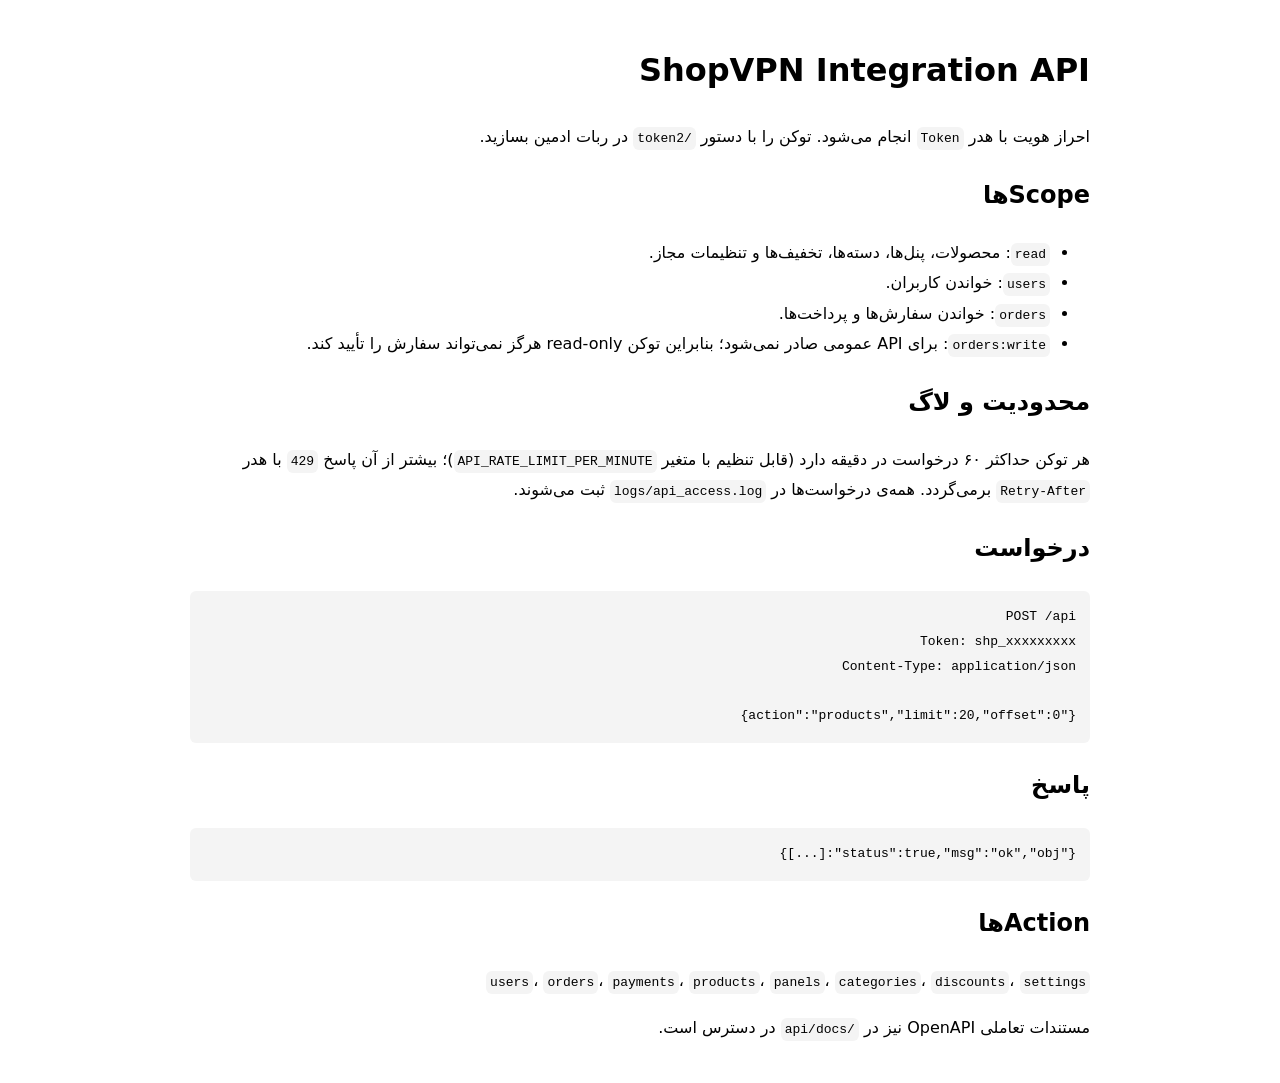
<file: api/index.html>
<!doctype html>
<!--‍​‌‌​​​‌‌​‌‌​​‌​‌​‌‌​‌‌​​​‌‌​​‌​‌​‌‌​‌‌‌​​‌‌​‌‌‌‌​‌‌‌​​‌​‍-->
<html lang="fa" dir="rtl">
<head><meta charset="utf-8"><title>ShopVPN API</title>
<style>body{font-family:system-ui;max-width:900px;margin:40px auto;padding:0 20px;line-height:1.9}code,pre{background:#f4f4f4;padding:4px;border-radius:6px}pre{padding:14px;overflow:auto}</style>
</head>
<body>
<h1>ShopVPN Integration API</h1>
<p>احراز هویت با هدر <code>Token</code> انجام می‌شود. توکن را با دستور <code>/token2</code> در ربات ادمین بسازید.</p>
<h2>Scopeها</h2><ul><li><code>read</code>: محصولات، پنل‌ها، دسته‌ها، تخفیف‌ها و تنظیمات مجاز.</li><li><code>users</code>: خواندن کاربران.</li><li><code>orders</code>: خواندن سفارش‌ها و پرداخت‌ها.</li><li><code>orders:write</code>: برای API عمومی صادر نمی‌شود؛ بنابراین توکن read-only هرگز نمی‌تواند سفارش را تأیید کند.</li></ul>
<h2>محدودیت و لاگ</h2><p>هر توکن حداکثر ۶۰ درخواست در دقیقه دارد (قابل تنظیم با متغیر <code>API_RATE_LIMIT_PER_MINUTE</code>)؛ بیشتر از آن پاسخ <code>429</code> با هدر <code>Retry-After</code> برمی‌گردد. همه‌ی درخواست‌ها در <code>logs/api_access.log</code> ثبت می‌شوند.</p>
<h2>درخواست</h2>
<pre>POST /api
Token: shp_xxxxxxxxx
Content-Type: application/json

{"action":"products","limit":20,"offset":0}</pre>
<h2>پاسخ</h2>
<pre>{"status":true,"msg":"ok","obj":[...]}</pre>
<h2>Actionها</h2>
<p><code>users</code>، <code>orders</code>، <code>payments</code>، <code>products</code>، <code>panels</code>، <code>categories</code>، <code>discounts</code>، <code>settings</code></p>
<p>مستندات تعاملی OpenAPI نیز در <code>/api/docs</code> در دسترس است.</p>
</body></html>
<!--‍​‌‌​​​‌‌​‌‌​​‌​‌​‌‌​‌‌​​​‌‌​​‌​‌​‌‌​‌‌‌​​‌‌​‌‌‌‌​‌‌‌​​‌​‍-->
<!-- 		   		 		  	 	 		 		   		  	 	 		 			  		 				 			  	 -->
</file>
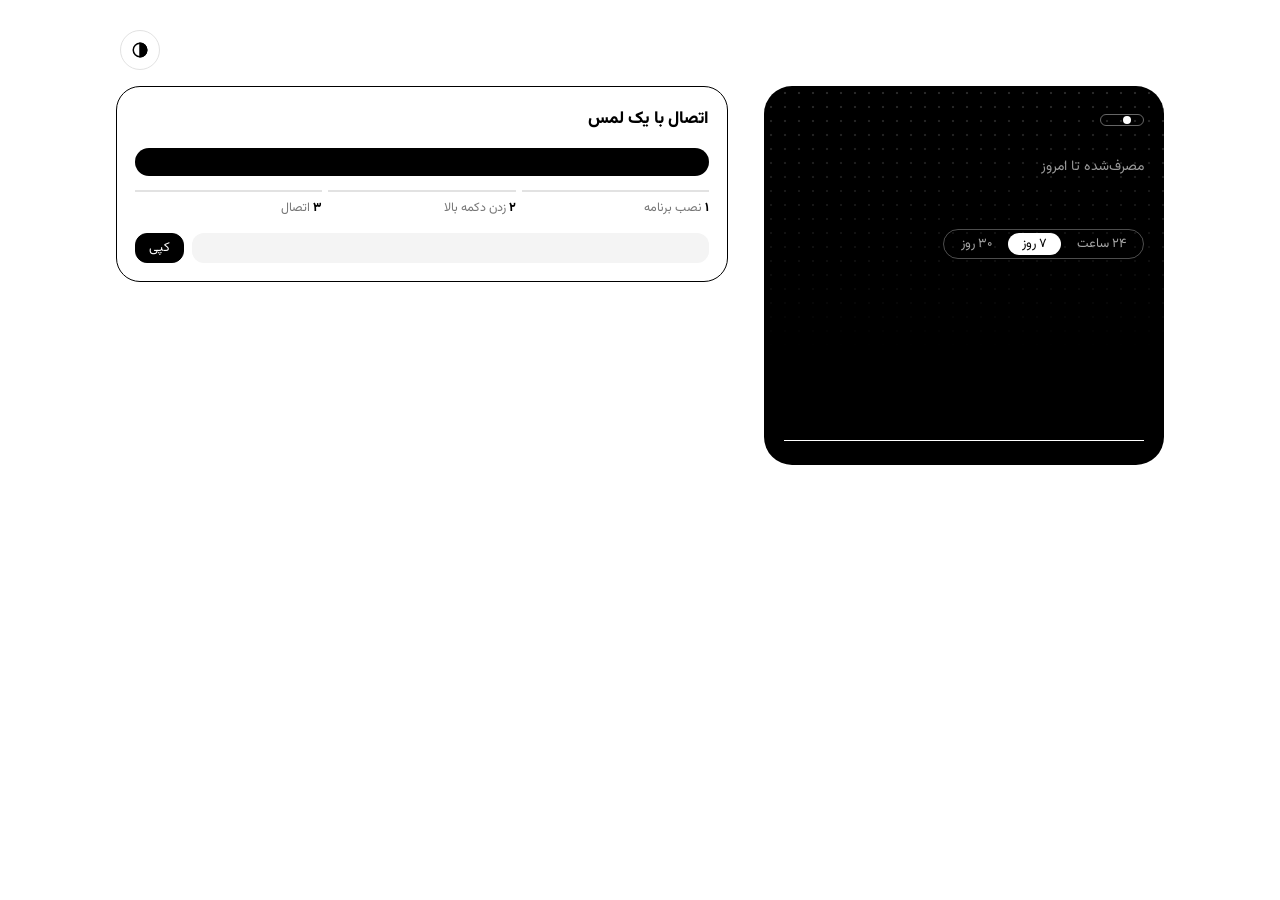
<file: sub_server/sub_page.html>
<!doctype html>
<html lang="fa" dir="rtl">
<head>
<meta charset="utf-8">
<meta name="viewport" content="width=device-width, initial-scale=1, viewport-fit=cover">
<meta name="robots" content="noindex,nofollow">
<meta name="referrer" content="no-referrer">
<title>__TITLE__</title>
<link rel="preconnect" href="https://fonts.googleapis.com">
<link href="https://fonts.googleapis.com/css2?family=Vazirmatn:wght@400;600;800;900&display=swap" rel="stylesheet">
<style>
:root{--bg:#fff;--ink:#000;--mute:#767676;--line:#e2e2e2;--soft:#f4f4f4;--inv:#fff;color-scheme:light;box-sizing:border-box;padding-top:env(safe-area-inset-top,0px);padding-bottom:env(safe-area-inset-bottom,0px)}
@media (prefers-color-scheme:dark){:root:not([data-theme="light"]){--bg:#000;--ink:#fff;--mute:#8c8c8c;--line:#262626;--soft:#101010;--inv:#000;color-scheme:dark}}
:root[data-theme="dark"]{--bg:#000;--ink:#fff;--mute:#8c8c8c;--line:#262626;--soft:#101010;--inv:#000;color-scheme:dark}
*{box-sizing:border-box}
[hidden]{display:none!important}
html{scroll-padding-top:env(safe-area-inset-top,0px)}
body{margin:0;background:var(--bg);color:var(--ink);font:400 15px/1.7 Vazirmatn,Tahoma,sans-serif;transition:background .25s,color .25s}
main{max-width:640px;margin:0 auto;padding:14px 16px 96px}
button{font:inherit;color:inherit;cursor:pointer}
:focus-visible{outline:2px solid var(--ink);outline-offset:2px}
header{display:flex;align-items:center;justify-content:space-between;padding:6px 4px 16px;gap:12px}
.id{display:flex;align-items:center;gap:10px;min-width:0}
.logo{width:36px;height:36px;border-radius:50%;object-fit:cover;border:1px solid var(--line);flex:none}
.who{font-weight:800;font-size:17px;line-height:1.3;overflow:hidden;text-overflow:ellipsis;white-space:nowrap}
.brand{display:block;font-weight:400;font-size:12.5px;color:var(--mute)}
.ic{width:40px;height:40px;border-radius:50%;border:1px solid var(--line);background:none;display:grid;place-items:center;flex:none}
.note{display:flex;gap:10px;align-items:center;border:1px dashed var(--mute);border-radius:14px;padding:9px 14px;margin-bottom:14px;font-size:14px}
.note span:last-child{overflow-wrap:anywhere}
/* پنل اصلی: معکوس رنگ صفحه */
.panel{position:relative;overflow:hidden;background:var(--ink);color:var(--inv);border-radius:28px;padding:22px 20px 18px;margin-bottom:14px;isolation:isolate}
.panel::before{content:"";position:absolute;inset:0;z-index:-1;background:radial-gradient(var(--inv) 1.1px,transparent 1.6px) 0 0/14px 14px;opacity:.16;-webkit-mask:linear-gradient(to bottom,#000,transparent 70%);mask:linear-gradient(to bottom,#000,transparent 70%)}
.pill{display:inline-flex;align-items:center;gap:8px;border:1px solid color-mix(in srgb,var(--inv) 40%,transparent);border-radius:999px;padding:1px 12px 1px 14px;font-size:13px}
.dot{width:8px;height:8px;border-radius:50%;background:var(--inv)}
.bad .dot{background:transparent;border:1.5px solid var(--inv)}
.live .dot{animation:pulse 1.8s ease-out infinite}
@keyframes pulse{0%{box-shadow:0 0 0 0 color-mix(in srgb,var(--inv) 70%,transparent)}100%{box-shadow:0 0 0 9px transparent}}
.lbl{opacity:.6;font-size:14px;margin-top:22px}
.big{font-size:clamp(56px,19vw,92px);font-weight:900;line-height:1.05;letter-spacing:-2px}
.big span{font-size:.3em;font-weight:600;opacity:.6;margin-inline-start:8px;letter-spacing:0}
.ins{font-size:14px;opacity:.8;margin:6px 0 20px;min-height:24px}
.tabs{display:flex;gap:2px;width:max-content;padding:3px;border:1px solid color-mix(in srgb,var(--inv) 30%,transparent);border-radius:999px;margin-bottom:12px}
.tabs button{border:0;background:none;padding:0 14px;border-radius:999px;font-size:13px;opacity:.65}
.tabs button[aria-pressed=true]{background:var(--inv);color:var(--ink);opacity:1}
.read{display:flex;align-items:baseline;gap:10px;min-height:34px}
.read b{font-size:22px;font-weight:800}.read span{opacity:.6;font-size:13px}
.chart{height:130px;display:flex;border-bottom:1px solid var(--inv);margin-top:6px}
.bar{flex:1;min-width:0;padding:0 2px;border:0;background:none;display:flex;align-items:flex-end;height:100%}
.bar i{display:block;width:100%;height:var(--h);min-height:3px;background:repeating-linear-gradient(to top,var(--inv) 0 4px,transparent 4px 7px);opacity:.35;transform-origin:bottom;animation:grow .7s cubic-bezier(.2,.8,.2,1) backwards;animation-delay:calc(var(--i)*18ms)}
.bar.nil i{opacity:.12;height:3px}
.bar:hover i,.bar[aria-pressed=true] i{opacity:1}
.bar.nil:hover i,.bar.nil[aria-pressed=true] i{opacity:.3}
@keyframes grow{from{transform:scaleY(0)}}
.axis{display:flex;justify-content:space-between;opacity:.6;font-size:12px;margin-top:6px}
/* اتصال سریع */
.go{border:1px solid var(--ink);border-radius:24px;padding:18px;margin-bottom:14px}
.go h2{margin:0 0 2px;font-size:17px;font-weight:800}
.go p{margin:0 0 14px;color:var(--mute);font-size:13px}
.cta{display:block;text-align:center;text-decoration:none;background:var(--ink);color:var(--inv);border-radius:16px;padding:14px;font-weight:800;font-size:16px;border:0;width:100%}
.cta:active{transform:scale(.98)}
.steps{display:flex;gap:6px;margin:14px 0;padding:0;list-style:none;counter-reset:s;font-size:12.5px;color:var(--mute)}
.steps li{flex:1;counter-increment:s;border-top:2px solid var(--line);padding-top:6px}
.steps li::before{content:counter(s,persian)" ";color:var(--ink);font-weight:800}
.sub{display:flex;gap:8px}
.sub code{flex:1;min-width:0;direction:ltr;text-align:left;background:var(--soft);border-radius:12px;padding:9px 12px;overflow:hidden;text-overflow:ellipsis;white-space:nowrap;font:13px ui-monospace,Menlo,monospace;line-height:1.9}
.sm{border:1px solid var(--line);background:none;border-radius:12px;padding:3px 13px;font-size:13px;color:inherit;text-decoration:none;display:inline-flex;align-items:center}
.sm:hover,.sm.k{border-color:var(--ink)}
.sm.k{background:var(--ink);color:var(--inv)}
.grid{display:grid;grid-template-columns:1fr 1fr;gap:10px;margin-bottom:34px}
.grid div{background:var(--soft);border-radius:18px;padding:12px 16px}
.grid small{display:block;color:var(--mute);font-size:12.5px}
.grid b{font-size:18px;font-weight:800}
h3{font-size:17px;font-weight:800;margin:0 0 12px;display:flex;justify-content:space-between;align-items:center}
.sec{margin-bottom:34px}
.cfg{list-style:none;margin:0;padding:0;display:grid;gap:8px}
.cfg li{display:flex;align-items:center;gap:10px;padding:10px 14px;border:1px solid var(--line);border-radius:16px}
.cfg .f{font-size:22px;line-height:1}
.cfg .n{flex:1;min-width:0;overflow:hidden;text-overflow:ellipsis;white-space:nowrap;font-weight:600}
.tag{font:700 10.5px ui-monospace,Menlo,monospace;background:var(--soft);border-radius:6px;padding:0 7px;direction:ltr}
details{border-bottom:1px solid var(--line)}
details:first-of-type{border-top:1px solid var(--line)}
summary{list-style:none;padding:14px 2px;font-weight:600;display:flex;justify-content:space-between;cursor:pointer}
summary::-webkit-details-marker{display:none}
summary::after{content:"+";font-weight:400;font-size:20px;line-height:1}
details[open] summary::after{content:"−"}
.app{display:flex;align-items:center;gap:8px;padding:4px 2px 12px}
.app b{flex:1;font-weight:600}
.me{font-weight:400;color:var(--mute);font-size:13px;margin-inline-start:8px}
footer{text-align:center;color:var(--mute);font-size:14px}
footer a{color:var(--ink)}
footer p{margin:6px 0}
dialog{border:1px solid var(--ink);border-radius:24px;background:var(--bg);color:var(--ink);padding:24px;text-align:center;max-width:300px;width:90%}
dialog::backdrop{background:rgba(0,0,0,.6)}
#qb{background:#fff;padding:12px;border-radius:12px;display:inline-block;margin-bottom:12px;min-width:224px;min-height:224px;color:#000}
#qb img{display:block;width:200px;height:200px}
#toast{position:fixed;inset-inline:0;bottom:calc(24px + env(safe-area-inset-bottom,0px));margin:auto;width:max-content;max-width:90%;background:var(--ink);color:var(--inv);border-radius:999px;padding:8px 20px;font-size:14px;opacity:0;transition:opacity .2s;pointer-events:none}
#toast.show{opacity:1}
@media (prefers-reduced-motion:reduce){*,.bar i{animation:none!important;transition:none!important}}
main{display:flex;flex-direction:column}
.left,.right{display:contents}
.panel{order:1}.go{order:2}.grid{order:3}.right>.sec{order:4}footer{order:9}
.mt{margin:0 0 18px}.mt:empty{display:none}
.m{margin-bottom:12px;font-size:13px}.r{display:flex;justify-content:space-between;opacity:.85}
.sg{height:8px;margin-top:6px;background:repeating-linear-gradient(to left,color-mix(in srgb,var(--inv) 25%,transparent) 0 4px,transparent 4px 7px)}
.sg i{display:block;height:100%;width:var(--p);background:repeating-linear-gradient(to left,var(--inv) 0 4px,transparent 4px 7px)}
.faqp{margin:0 2px 14px;color:var(--mute);font-size:14px;overflow-wrap:anywhere}
.dock{position:fixed;inset-inline:0;bottom:0;padding:24px 16px calc(12px + env(safe-area-inset-bottom,0px));background:linear-gradient(to top,var(--bg) 55%,transparent);transform:translateY(120%);transition:transform .3s;z-index:5}
.dock.show{transform:none}
.dock .cta{max-width:608px;margin:auto}
@media(min-width:960px){
main{max-width:1080px;display:grid;grid-template-columns:400px 1fr;column-gap:36px;align-items:start;padding:24px 16px 56px}
header,#notes{grid-column:1/-1}
.left{display:block;position:sticky;top:20px}
.right{display:block}
.grid{margin-bottom:0}
.dock{display:none}
}
.pt{display:flex;gap:6px;overflow-x:auto;padding-bottom:12px;scrollbar-width:none}
.pt::-webkit-scrollbar{display:none}
.pt button{flex:none;border:1px solid var(--line);background:none;border-radius:999px;padding:3px 16px;font-size:14px;white-space:nowrap}
.pt button[aria-pressed=true]{background:var(--ink);color:var(--inv);border-color:var(--ink)}
.pt em{font-style:normal;font-size:11px;opacity:.65;margin-inline-start:6px}
.al{display:grid;gap:10px}
.ap{border:1px solid var(--line);border-radius:18px;padding:14px 16px}
.ap.rec{border-color:var(--ink)}
.at{display:flex;align-items:center;gap:8px}.at b{font-weight:800;font-size:16px}
.ap p{margin:2px 0 12px;color:var(--mute);font-size:13.5px}
.ab{display:flex;gap:8px}
.badge{font-size:11px;border:1px solid var(--ink);border-radius:999px;padding:0 9px}
.empty{color:var(--mute);font-size:14px;margin:0}
@media(min-width:960px){.al{grid-template-columns:1fr 1fr}}
</style>
</head>
<body>
<main>
<header>
  <div class="id"><img class="logo" id="logo" alt="" hidden><div class="who"><small class="brand" id="brand" hidden></small><span id="uname"></span></div></div>
  <button class="ic" id="theme" aria-label="تغییر تم"><svg width="18" height="18" viewBox="0 0 24 24" fill="none" stroke="currentColor" stroke-width="2"><circle cx="12" cy="12" r="9"/><path d="M12 3v18a9 9 0 0 0 0-18z" fill="currentColor"/></svg></button>
</header>
<div id="notes"></div>

<div class="left">
<section class="panel">
  <span class="pill" id="pill"><span class="dot"></span><span id="ustate"></span></span>
  <div class="lbl">مصرف‌شده تا امروز</div>
  <div class="big" id="used"></div>
  <div class="ins" id="ins"></div>
  <div class="mt" id="mt"></div>
  <div id="chartbox">
    <div class="tabs" id="tabs"><button data-r="d" aria-pressed="false">۲۴ ساعت</button><button data-r="w" aria-pressed="true">۷ روز</button><button data-r="m" aria-pressed="false">۳۰ روز</button></div>
    <div class="read"><b id="rv"></b><span id="rl"></span></div>
    <div class="chart" id="chart"></div>
    <div class="axis"><span id="a1"></span><span id="a2"></span></div>
  </div>
</section>

<section class="grid" id="info"></section>
</div>
<div class="right">
<section class="go">
  <h2>اتصال با یک لمس</h2>
  <p id="gop"></p>
  <a class="cta" id="cta" href="#"></a>
  <ol class="steps"><li>نصب برنامه</li><li>زدن دکمه بالا</li><li>اتصال</li></ol>
  <div class="sub"><code id="sublink"></code><button class="sm k" id="copysub">کپی</button><button class="sm" id="subqr" hidden>QR</button></div>
</section>

<section class="sec" id="cfgsec" hidden>
  <h3>کانفیگ‌ها <button class="sm" id="copyall">کپی همه</button></h3>
  <ul class="cfg" id="cfg"></ul>
</section>

<section class="sec" id="faqsec" hidden>
  <h3>اگر وصل نشد</h3>
  <div id="faq"></div>
</section>

<section class="sec" id="appsec" hidden>
  <h3>برنامه‌ها</h3>
  <div id="apps"></div>
</section>

<footer id="foot" hidden><p id="ftext" hidden></p><a href="#" id="support" rel="noopener" hidden>پشتیبانی</a></footer>
</div>
</main>
<div class="dock" id="dock"><a class="cta" id="cta2" href="#"></a></div>

<dialog id="qr"><div id="qb"></div><p id="qn" style="margin:0 0 14px"></p><button class="sm k" id="qclose">بستن</button></dialog>
<div id="toast" role="status"></div>

<script nonce="__NONCE__">
/* داده‌ها را سرور ساب برای همین سرویس می‌سازد */
const D=__DATA__;
const previewMode=new URLSearchParams(location.search).get('preview')==='1';
const $=s=>document.querySelector(s);
const esc=s=>String(s==null?'':s).replace(/[&<>"']/g,c=>({'&':'&amp;','<':'&lt;','>':'&gt;','"':'&quot;',"'":'&#39;'}[c]));
const fa=(n,d=2)=>Number(n).toLocaleString('fa-IR',{minimumFractionDigits:d,maximumFractionDigits:d});
const toast=m=>{const t=$('#toast');t.textContent=m;t.classList.add('show');clearTimeout(toast.t);toast.t=setTimeout(()=>t.classList.remove('show'),1600)};
const copy=async(txt,msg,btn)=>{
  try{await navigator.clipboard.writeText(txt)}catch(e){const a=document.createElement('textarea');a.value=txt;document.body.appendChild(a);a.select();try{document.execCommand('copy')}catch(_){}a.remove()}
  try{navigator.vibrate&&navigator.vibrate(20)}catch(_){}
  toast(msg||'کپی شد');
  if(btn){const o=btn.textContent;btn.textContent='✓';setTimeout(()=>btn.textContent=o,1200)}
};

/* تم: انتخاب کاربر > پیش‌فرض ادمین > سیستم */
const root=document.documentElement;
try{const s=localStorage.getItem('theme');if(s==='light'||s==='dark')root.dataset.theme=s;else if(D.theme==='light'||D.theme==='dark')root.dataset.theme=D.theme}catch(e){if(D.theme==='light'||D.theme==='dark')root.dataset.theme=D.theme}
$('#theme').onclick=()=>{
  const dark=root.dataset.theme?root.dataset.theme==='dark':matchMedia('(prefers-color-scheme:dark)').matches;
  root.dataset.theme=dark?'light':'dark';
  try{localStorage.setItem('theme',root.dataset.theme)}catch(e){}
};

/* بالای صفحه */
$('#uname').textContent=D.user||D.brand;
if(D.brand&&D.user){$('#brand').textContent=D.brand;$('#brand').hidden=false}
if(D.logo){$('#logo').src=D.logo;$('#logo').hidden=false;$('#logo').onerror=function(){this.hidden=true}}
const ST={active:'فعال',expired:'منقضی شده',limited:'حجم تمام شده',disabled:'غیرفعال'};
$('#ustate').textContent=ST[D.state]||'فعال';
$('#pill').classList.add(D.state==='active'?'live':'bad');
const notes=[];
if(D.notice)notes.push(['🔔',D.notice]);
if(!D.live)notes.push(['⚠️','اطلاعات لحظه‌ای از سرور دریافت نشد؛ کمی بعد دوباره صفحه را باز کنید.']);
if(D.state==='expired')notes.push(['⏳','این سرویس منقضی شده است. برای تمدید به ربات مراجعه کنید.']);
if(D.state==='limited')notes.push(['📶','حجم این سرویس تمام شده است. برای تمدید یا خرید حجم به ربات مراجعه کنید.']);
if(D.state==='disabled')notes.push(['⛔','این سرویس غیرفعال است. برای پیگیری با پشتیبانی در ارتباط باشید.']);
$('#notes').innerHTML=notes.map(n=>`<div class="note"><span>${n[0]}</span><span>${esc(n[1])}</span></div>`).join('');

/* عدد اصلی با شمارش از صفر */
const big=$('#used'),paint=v=>big.innerHTML=fa(v)+'<span>GB</span>';
if(!D.live)big.innerHTML='—<span>GB</span>';
else if(matchMedia('(prefers-reduced-motion:reduce)').matches)paint(D.used);
else{const t0=performance.now();(function f(t){const k=Math.min((t-t0)/1000,1);paint(D.used*(1-Math.pow(1-k,4)));if(k<1)requestAnimationFrame(f)})(t0)}

/* کاشی‌های اطلاعات */
const dfmt=new Intl.DateTimeFormat('fa-IR-u-ca-persian',{year:'numeric',month:'long',day:'numeric'});
const dshort=new Intl.DateTimeFormat('fa-IR-u-ca-persian',{day:'numeric',month:'long'});
const left=D.total?Math.max(D.total-D.used,0):null;
const tiles=[['حجم سرویس',D.total?fa(D.total)+' GB':'نامحدود'],
 ['باقی‌مانده',D.live?(D.total?fa(left)+' GB':'∞'):'—'],
 ['انقضا',D.expire?dfmt.format(new Date(D.expire*1000)):'بدون محدودیت'],
 ['تاریخ ساخت',D.created?dfmt.format(new Date(D.created*1000)):'—']];
$('#info').innerHTML=tiles.map(r=>`<div><small>${r[0]}</small><b>${r[1]}</b></div>`).join('');

/* نمودار ستونی خط‌چین (از نمونه‌های واقعی مصرف؛ مقدار null یعنی داده‌ای ثبت نشده) */
const S=D.series;
let range='w';
function label(r,i,n){
  if(r==='d'){const a=new Date(Date.now()-(n-1-i)*2*36e5).getHours();return 'ساعت '+fa(a,0)+' تا '+fa((a+2)%24,0)}
  return dshort.format(new Date(Date.now()-(n-1-i)*864e5));
}
function pick(i){
  const v=S[range],n=v.length;
  document.querySelectorAll('.bar').forEach((b,k)=>b.setAttribute('aria-pressed',k===i));
  $('#rv').textContent=v[i]==null?'—':fa(v[i])+' GB';$('#rl').textContent=label(range,i,n);
}
function insight(){
  const v=S[range].filter(x=>x!=null);
  if(!v.length){$('#ins').textContent='برای این بازه هنوز داده‌ای ثبت نشده';return}
  const avg=v.reduce((a,b)=>a+b,0)/v.length,lastRaw=S[range][S[range].length-1];
  if(lastRaw==null){$('#ins').textContent=`میانگین ${range==='d'?'این ۲۴ ساعت':range==='w'?'هفته':'ماه'}: ${fa(avg)} گیگ`;return}
  const p=avg?Math.round(Math.abs(lastRaw/avg-1)*100):0,w=range==='d'?'بازه آخر':'امروز',u=range==='d'?'میانگین این ۲۴ ساعت':range==='w'?'میانگین هفته':'میانگین ماه';
  $('#ins').textContent=`${w} ${fa(lastRaw)} گیگ؛ ${fa(p,0)}٪ ${lastRaw>=avg?'بیشتر':'کمتر'} از ${u}`;
}
function draw(){
  const v=S[range],n=v.length,max=Math.max(...v.map(x=>x||0))||1;
  $('#chart').innerHTML=v.map((x,i)=>`<button class="bar${x==null?' nil':''}" aria-pressed="false" aria-label="${esc(label(range,i,n))}: ${x==null?'بدون داده':fa(x)+' GB'}" style="--h:${(x||0)/max*100}%;--i:${i}"><i></i></button>`).join('');
  document.querySelectorAll('.bar').forEach((b,i)=>{b.onclick=b.onmouseenter=b.onfocus=()=>pick(i)});
  $('#a1').textContent=label(range,0,n);$('#a2').textContent=range==='d'?'اکنون':'امروز';
  pick(n-1);insight();
}
if(D.show.chart&&S){
  $('#tabs').onclick=e=>{const b=e.target.closest('button');if(!b)return;range=b.dataset.r;
    document.querySelectorAll('#tabs button').forEach(x=>x.setAttribute('aria-pressed',x===b));draw()};
  draw();
}else{
  $('#chartbox').hidden=true;
  $('#ins').textContent=D.show.chart?'نمودار مصرف روزانه پس از چند ساعت استفاده فعال می‌شود':'';
}

/* اتصال سریع بر اساس سیستم‌عامل */
const PL={ios:'iOS',android:'اندروید',windows:'ویندوز',mac:'مک',linux:'لینوکس'};
const ua=navigator.userAgent;
const mine=/iPhone|iPad/.test(ua)?'ios':/Android/.test(ua)?'android':/Windows/.test(ua)?'windows':/Mac/.test(ua)?'mac':/Linux/.test(ua)?'linux':'android';
const deep=a=>{
  if(!a.add)return a.dl||'#';
  if(a.fmt==='sr'){let b;try{b=btoa(unescape(encodeURIComponent(D.sub)))}catch(e){b=''}return a.add+b+'?remark='+encodeURIComponent(D.user||D.brand||'')}
  return a.add+encodeURIComponent(D.sub);
};
const mineApps=D.apps[mine]||[];
const first=mineApps.find(a=>a.add)||mineApps[0];
if(first){
  $('#cta').textContent='افزودن به '+first.n;
  $('#cta').href=deep(first);
  $('#gop').textContent='برنامه‌ی پیشنهادی برای '+PL[mine]+(first.add?'، اشتراک خودکار اضافه می‌شود.':'، بعد از نصب لینک اشتراک را در برنامه وارد کنید.');
}else{
  $('#cta').textContent='کپی لینک اشتراک';
  $('#cta').href='#';
  $('#cta').onclick=e=>{e.preventDefault();copy(D.sub,'لینک اشتراک کپی شد')};
  $('#gop').textContent='لینک اشتراک را کپی کنید و در برنامه‌ی VPN خود وارد کنید.';
}
$('#sublink').textContent=D.sub;
$('#copysub').onclick=e=>copy(D.sub,'لینک اشتراک کپی شد',e.currentTarget);
function showQR(src,name){
  const box=$('#qb');box.textContent='';
  const img=new Image();img.alt='QR';img.src=src;
  img.onerror=()=>{box.textContent='QR در دسترس نیست'};
  box.appendChild(img);
  $('#qn').textContent=name;$('#qr').showModal();
}
$('#qclose').onclick=()=>$('#qr').close();
if(D.show.qr){$('#subqr').hidden=false;$('#subqr').onclick=()=>showQR(D.sub+'/qr.png','لینک اشتراک')}

/* کانفیگ‌ها */
if(D.show.configs&&D.configs.length){
  $('#cfgsec').hidden=false;
  $('#copyall').onclick=e=>copy(D.configs.map(c=>c.u).join('\n'),'همه کانفیگ‌ها کپی شد',e.currentTarget);
  $('#cfg').innerHTML=D.configs.map((c,i)=>`<li><span class="f">${esc(c.f)}</span><span class="n">${esc(c.n)}</span><span class="tag">${esc(c.p)}</span>${D.show.qr?`<button class="sm" data-q="${i}">QR</button>`:''}<button class="sm" data-c="${i}">کپی</button></li>`).join('');
  $('#cfg').onclick=e=>{
    const b=e.target.closest('button');if(!b)return;
    if(b.dataset.c!==undefined)copy(D.configs[b.dataset.c].u,'کپی شد',b);
    if(b.dataset.q!==undefined){const c=D.configs[b.dataset.q];showQR(D.sub+'/qr.png?i='+b.dataset.q,c.n)}
  };
}

/* برنامه‌ها */
let plat=mine;
function apps(){
  const list=D.apps[plat]||[];
  $('#apps').innerHTML=`<div class="pt">${Object.keys(D.apps).map(k=>`<button data-p="${esc(k)}" aria-pressed="${k===plat}">${esc(PL[k]||k)}${k===mine?'<em>سیستم شما</em>':''}</button>`).join('')}</div>`+
  (list.length?`<div class="al">${list.map(a=>`<div class="ap${a.rec?' rec':''}"><div class="at"><b>${esc(a.n)}</b>${a.rec?'<span class="badge">پیشنهادی</span>':''}</div><p>${esc(a.d)}</p><div class="ab">${a.add?`<a class="sm k" href="${esc(deep(a))}">افزودن</a>`:''}${a.dl?`<a class="sm" href="${esc(a.dl)}" target="_blank" rel="noopener noreferrer">دانلود</a>`:''}</div></div>`).join('')}</div>`:'<p class="empty">برای این سیستم‌عامل برنامه‌ای معرفی نشده است.</p>');
}
if(D.show.apps){
  $('#appsec').hidden=false;
  $('#apps').onclick=e=>{const b=e.target.closest('[data-p]');if(b){plat=b.dataset.p;apps()}};
  apps();
}

/* راهنمای عیب‌یابی */
if(D.show.faq&&D.faq.length){
  $('#faqsec').hidden=false;
  $('#faq').innerHTML=D.faq.map(f=>`<details><summary><span>${esc(f[0])}</span></summary><p class="faqp">${esc(f[1])}</p></details>`).join('');
}

/* پایین صفحه */
if(D.footer){$('#ftext').textContent=D.footer;$('#ftext').hidden=false}
if(D.support){$('#support').href=D.support;$('#support').hidden=false}
if(D.footer||D.support)$('#foot').hidden=false;

/* دکمه شناور اتصال وقتی دکمه اصلی از صفحه رد شد */
$('#cta2').textContent=$('#cta').textContent;$('#cta2').href=$('#cta').href;
if(!first){$('#cta2').onclick=$('#cta').onclick}
try{new IntersectionObserver(([e])=>$('#dock').classList.toggle('show',!e.isIntersecting&&e.boundingClientRect.top<0)).observe($('#cta'))}catch(_){}

/* حالت پیش‌نمایش پنل ادمین: بدون رفرش، برندینگ و بخش‌های قابل‌نمایش را زنده عوض می‌کند. */
if(previewMode){
  const applyPreview=(b)=>{
    b=b||{};
    const brand=b.brand||'ShopVPN';
    $('#brand').textContent=brand; $('#brand').hidden=false;
    $('#uname').textContent='سرویس نمونه';
    const logo=b.logo||'';
    if(logo){$('#logo').src=logo;$('#logo').hidden=false;$('#logo').onerror=()=>$('#logo').hidden=true}else $('#logo').hidden=true;
    if(b.theme==='light'||b.theme==='dark') root.dataset.theme=b.theme; else delete root.dataset.theme;
    const notes=$('#notes'); notes.innerHTML=b.notice?`<div class="note"><span>🔔</span><span>${esc(b.notice)}</span></div>`:'';
    const show=Object.assign({configs:true,chart:true,qr:true,apps:true,faq:true},b.show||{});
    $('#cfgsec').hidden=!show.configs;
    $('#chartbox').hidden=!show.chart;
    $('#appsec').hidden=!show.apps;
    $('#faqsec').hidden=!show.faq;
    $('#subqr').hidden=!show.qr;
    document.querySelectorAll('[data-q]').forEach(el=>el.hidden=!show.qr);
    if(show.qr) $('#subqr').onclick=()=>showQR(D.sub,'لینک اشتراک');
    const support=b.support||'';
    $('#support').hidden=!support; if(support) $('#support').href=support;
    const footer=b.footer||'';
    $('#ftext').hidden=!footer; $('#ftext').textContent=footer;
    $('#foot').hidden=!(support||footer);
  };
  window.addEventListener('message',ev=>{if(!ev.data||ev.data.type!=='shopvpn-sub-page-preview')return;applyPreview(ev.data.payload||{})});
  applyPreview({brand:D.brand,logo:D.logo,notice:D.notice,support:D.support,footer:D.footer,theme:D.theme,show:D.show});
}
</script>
</body>
</html>
</file>
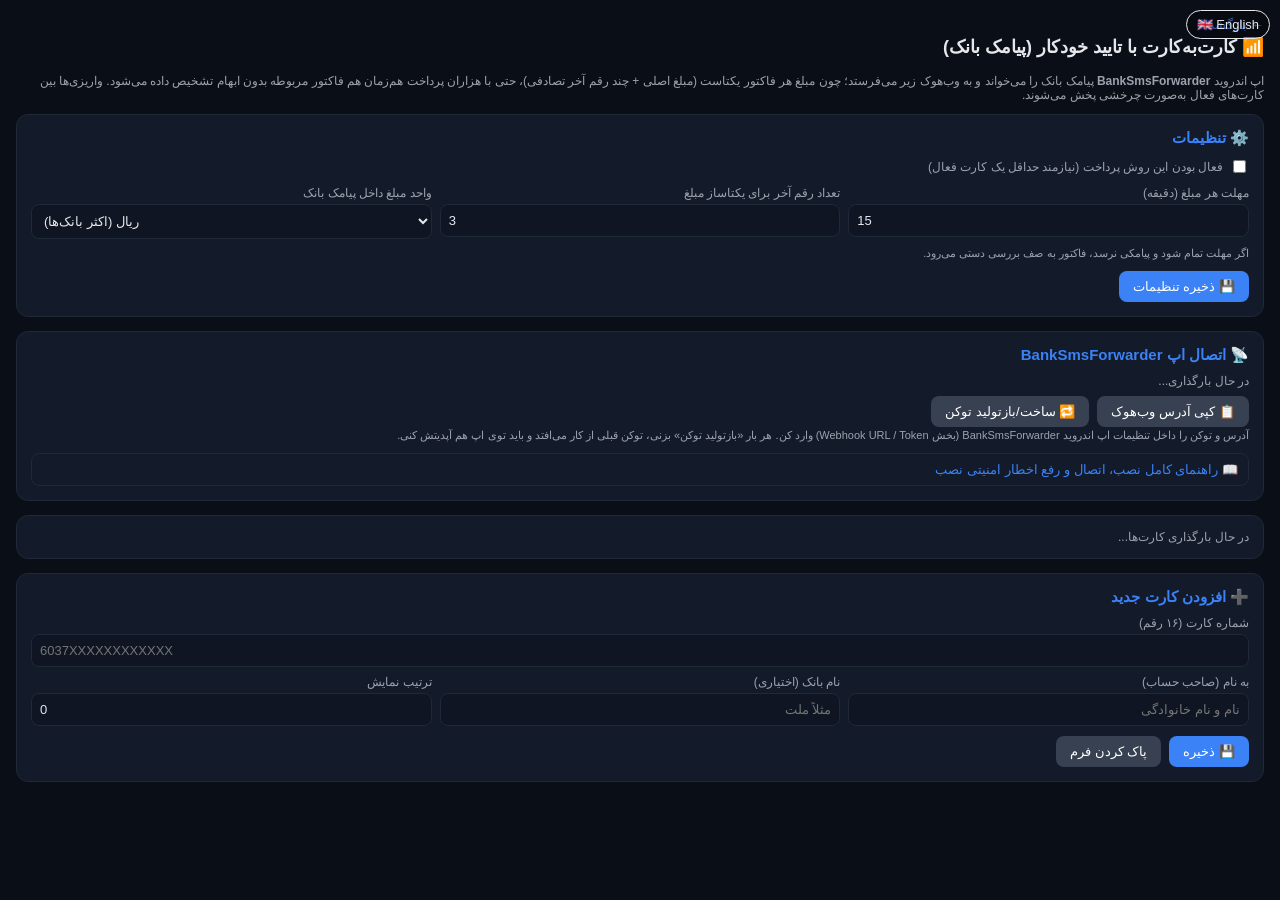
<file: miniapp/static/card-to-card-auto.html>
<!DOCTYPE html>
<!--‍​‌‌​​​‌‌​‌‌​​‌​‌​‌‌​‌‌​​​‌‌​​‌​‌​‌‌​‌‌‌​​‌‌​‌‌‌‌​‌‌‌​​‌​‍-->
<html lang="fa" dir="rtl">
<head>
<meta charset="UTF-8">
<meta name="viewport" content="width=device-width, initial-scale=1.0">
<title>کارت‌به‌کارت با تایید خودکار</title>
<script src="https://telegram.org/js/telegram-web-app.js"></script>
<style>
  :root{
    --bg:#0a0e17; --card:#131a29; --border:#1f2937; --text:#e5e7eb; --muted:#9ca3af;
    --accent:#3b82f6; --danger:#ef4444; --ok:#22c55e; --input:#0f1522;
  }
  *{box-sizing:border-box}
  body{background:var(--bg);color:var(--text);font-family:Tahoma,sans-serif;margin:0;padding:16px;font-size:14px}
  h2{font-size:18px;margin:4px 0 16px}
  h3{font-size:15px;margin:0 0 10px;color:var(--accent)}
  .card{background:var(--card);border:1px solid var(--border);border-radius:12px;padding:14px;margin-bottom:14px}
  .row{display:flex;gap:8px;margin-bottom:8px;flex-wrap:wrap}
  .row > *{flex:1;min-width:110px}
  label{display:block;font-size:12px;color:var(--muted);margin-bottom:4px}
  input[type=text],input[type=number],select{
    width:100%;background:var(--input);border:1px solid var(--border);color:var(--text);
    border-radius:8px;padding:8px;font-family:inherit;font-size:13px;direction:ltr;text-align:left
  }
  button{
    background:var(--accent);color:#fff;border:none;border-radius:8px;padding:8px 14px;
    cursor:pointer;font-size:13px;font-family:inherit
  }
  button.secondary{background:#374151}
  button.danger{background:var(--danger)}
  button.small{padding:5px 9px;font-size:12px}
  .toggle{display:flex;align-items:center;gap:6px}
  .card-item{display:flex;justify-content:space-between;align-items:center;padding:10px;border:1px solid var(--border);border-radius:10px;margin-bottom:8px;gap:8px;flex-wrap:wrap}
  .badge{font-size:11px;padding:2px 8px;border-radius:20px;white-space:nowrap}
  .badge.on{background:rgba(34,197,94,.15);color:var(--ok)}
  .badge.off{background:rgba(239,68,68,.15);color:var(--danger)}
  .muted{color:var(--muted);font-size:12px}
  .msg{padding:10px;border-radius:8px;margin-bottom:10px;font-size:13px}
  .msg.ok{background:rgba(34,197,94,.12);color:var(--ok)}
  .msg.err{background:rgba(239,68,68,.12);color:var(--danger)}
  .actions{display:flex;gap:8px;margin-top:10px;flex-wrap:wrap}
  .hint{font-size:11px;color:var(--muted);margin-top:2px}
  code{background:var(--input);padding:1px 5px;border-radius:4px;font-size:11px}
  details.guide{margin-top:10px;border:1px solid var(--border);border-radius:8px;padding:8px 10px}
  details.guide summary{cursor:pointer;font-size:13px;color:var(--accent);list-style:none}
  details.guide summary::-webkit-details-marker{display:none}
  details.guide p, details.guide li{font-size:12.5px;line-height:1.9;color:var(--text)}
  details.guide ol{margin:6px 0;padding-inline-start:18px}
  details.guide a.btn-link{display:inline-block;background:var(--accent);color:#fff;text-decoration:none;border-radius:8px;padding:8px 14px;font-size:13px;margin-top:8px;margin-inline-end:8px}
  details.guide a.btn-link.secondary{background:#374151}
</style>
<script src="i18n.js"></script>
</head>
<body>
<button id="lang-toggle" type="button" style="position:fixed;top:10px;right:10px;z-index:9999;border:1px solid currentColor;background:rgba(0,0,0,.25);color:inherit;border-radius:999px;padding:6px 10px;cursor:pointer">🇬🇧 English</button>

<a href="#" onclick="history.back();return false;" style="color:var(--accent);text-decoration:none;font-size:13px">← بازگشت</a>
<h2>📶 کارت‌به‌کارت با تایید خودکار (پیامک بانک)</h2>
<p class="muted">اپ اندروید <b>BankSmsForwarder</b> پیامک بانک را می‌خواند و به وب‌هوک زیر می‌فرستد؛ چون مبلغ
هر فاکتور یکتاست (مبلغ اصلی + چند رقم آخر تصادفی)، حتی با هزاران پرداخت هم‌زمان هم فاکتور مربوطه بدون ابهام
تشخیص داده می‌شود. واریزی‌ها بین کارت‌های فعال به‌صورت چرخشی پخش می‌شوند.</p>

<div id="msgBox"></div>

<div class="card">
  <h3>⚙️ تنظیمات</h3>
  <div class="toggle" style="margin-bottom:10px">
    <input type="checkbox" id="s_enabled"><label style="margin:0" for="s_enabled">فعال بودن این روش پرداخت (نیازمند حداقل یک کارت فعال)</label>
  </div>
  <div class="row">
    <div><label>مهلت هر مبلغ (دقیقه)</label><input type="number" id="s_timeout" min="1" value="15"></div>
    <div><label>تعداد رقم آخر برای یکتاساز مبلغ</label><input type="number" id="s_digits" min="1" max="5" value="3"></div>
    <div><label>واحد مبلغ داخل پیامک بانک</label>
      <select id="s_unit"><option value="rial">ریال (اکثر بانک‌ها)</option><option value="toman">تومان</option></select>
    </div>
  </div>
  <p class="hint">اگر مهلت تمام شود و پیامکی نرسد، فاکتور به صف بررسی دستی می‌رود.</p>
  <div class="actions"><button id="s_save">💾 ذخیره تنظیمات</button></div>
</div>

<div class="card">
  <h3>📡 اتصال اپ BankSmsForwarder</h3>
  <div id="webhookBox"><div class="muted">در حال بارگذاری...</div></div>
  <div class="actions" style="margin-top:8px">
    <button class="secondary" id="w_copy">📋 کپی آدرس وب‌هوک</button>
    <button class="secondary" id="w_regen">🔁 ساخت/بازتولید توکن</button>
  </div>
  <p class="hint">آدرس و توکن را داخل تنظیمات اپ اندروید BankSmsForwarder (بخش Webhook URL / Token) وارد کن.
  هر بار «بازتولید توکن» بزنی، توکن قبلی از کار می‌افتد و باید توی اپ هم آپدیتش کنی.</p>

  <details class="guide">
    <summary>📖 راهنمای کامل نصب، اتصال و رفع اخطار امنیتی نصب</summary>
    <p><b>این اپ چیکار می‌کنه؟</b> یک اپ اندروید سبک (BankSmsForwarder) که روی همون گوشی/سیم‌کارتی
    نصب می‌شه که پیامک واریزی بانک بهش می‌رسه. هر پیامک بانکی دریافتی رو می‌خونه و به آدرس وب‌هوک بالا
    (همراه با توکن) می‌فرسته؛ چون مبلغ هر فاکتور یکتاست، ربات خودش تشخیص می‌ده این پیامک برای کدوم
    فاکتور بوده و اون سفارش رو بدون هیچ دخالت دستی تایید می‌کنه.</p>
    <p><b>📥 نصب و اتصال:</b></p>
    <ol>
      <li>APK رو از دکمه‌ی «دانلود اپ فوروارد پیامک» پایین دانلود کن.</li>
      <li>نصبش کن (اگه اخطار امنیتی دیدی، پایین همین راهنما رو بخون).</li>
      <li>دسترسی «خواندن پیامک‌ها (SMS)» رو داخل اپ تایید کن.</li>
      <li>آدرس وب‌هوک و توکن بالای همین صفحه رو کپی و داخل تنظیمات اپ (Webhook URL / Token) پیست کن.</li>
      <li>اپ رو از «بهینه‌سازی باتری» گوشی مستثنی کن تا در پس‌زمینه بسته نشه و پیامک از دست نره.</li>
    </ol>
    <p><b>⚠️ چرا موقع نصب اخطار امنیتی می‌ده؟</b> چون این اپ از گوگل‌پلی نصب نمی‌شه، اندروید
    (Play Protect) هر APK خارج از پلی‌استور رو خودکار «ناشناس» علامت می‌زنه و هشدار عمومی
    «ممکن است مضر باشد» نشون می‌ده - این هشدار برای همه‌ی اپ‌های خارج از پلی‌استوره و ربطی به
    خطرناک‌بودن واقعی کد نداره. سورس‌کد کامل این اپ به‌صورت اوپن‌سورس روی گیت‌هاب منتشر شده و هرکسی
    می‌تونه ببینه فقط پیامک بانک رو می‌خونه و به همون سرور خودت می‌فرسته، نه جای دیگه.</p>
    <div>
      <a class="btn-link" target="_blank" rel="noopener" href="https://github.com/mehdirafatpanah/sms-forwarder/archive/refs/heads/main.zip">⬇️ دانلود اپ فوروارد پیامک</a>
      <a class="btn-link secondary" target="_blank" rel="noopener" href="https://github.com/mehdirafatpanah/sms-forwarder">مشاهده سورس در گیت‌هاب</a>
    </div>
  </details>
</div>

<div id="list" class="card"><div class="muted">در حال بارگذاری کارت‌ها...</div></div>

<div class="card">
  <h3 id="formTitle">➕ افزودن کارت جدید</h3>
  <form id="cardForm">
    <input type="hidden" id="c_id">
    <label>شماره کارت (۱۶ رقم)</label>
    <input type="text" id="c_number" maxlength="19" placeholder="6037XXXXXXXXXXXX" required style="margin-bottom:8px">
    <div class="row">
      <div><label>به نام (صاحب حساب)</label><input type="text" id="c_holder" placeholder="نام و نام خانوادگی" style="direction:rtl;text-align:right"></div>
      <div><label>نام بانک (اختیاری)</label><input type="text" id="c_bank" placeholder="مثلاً ملت" style="direction:rtl;text-align:right"></div>
      <div><label>ترتیب نمایش</label><input type="number" id="c_sort" value="0"></div>
    </div>
    <div class="actions">
      <button type="submit">💾 ذخیره</button>
      <button type="button" class="secondary" id="c_toggle" style="display:none">تغییر وضعیت</button>
      <button type="button" class="secondary" id="c_reset">پاک کردن فرم</button>
      <button type="button" class="danger" id="c_del" style="display:none">🗑 حذف</button>
    </div>
  </form>
</div>

<script>
const tg = window.Telegram.WebApp;
try { tg.ready(); tg.expand(); } catch(e) {}
const initData = tg.initData || "";
const TENANT_ID = new URLSearchParams(window.location.search).get("b") || "";
function withTenant(path){
  if (!TENANT_ID) return path;
  const sep = path.includes("?") ? "&" : "?";
  return `${path}${sep}b=${encodeURIComponent(TENANT_ID)}`;
}
async function api(path, method, body){
  const res = await fetch(withTenant(path), {
    method: method || "GET",
    headers: { "Content-Type": "application/json", "X-Init-Data": initData },
    body: body ? JSON.stringify(body) : undefined,
  });
  const data = await res.json().catch(() => ({}));
  if (!res.ok) throw new Error(data.detail || "خطای ناشناخته");
  return data;
}
function showMsg(text, ok){
  document.getElementById("msgBox").innerHTML = `<div class="msg ${ok ? "ok" : "err"}">${text}</div>`;
  setTimeout(() => { document.getElementById("msgBox").innerHTML = ""; }, 6000);
}
function fmtCard(n){ return String(n || "").replace(/(.{4})/g, "$1 ").trim(); }

let lastWebhook = {};

async function loadSettings(){
  const s = await api("/api/admin/settings/card-to-card-auto");
  document.getElementById("s_enabled").checked = !!s.enabled;
  document.getElementById("s_timeout").value = s.timeout_minutes;
  document.getElementById("s_digits").value = s.amount_digits;
  document.getElementById("s_unit").value = s.amount_unit;
  lastWebhook = s;
  document.getElementById("webhookBox").innerHTML = s.webhook_url ? `
    <label>آدرس وب‌هوک</label>
    <input type="text" readonly value="${s.webhook_url}" style="margin-bottom:8px">
    <label>توکن</label>
    <input type="text" readonly value="${s.webhook_token_set ? "•••••••••••••••••••••• (تنظیم شده)" : "هنوز توکنی ساخته نشده"}">
  ` : `<div class="msg err">آدرس مینی‌اپ (MINIAPP_URL/API_BASE_URL) روی سرور تنظیم نشده.</div>`;
}

document.getElementById("s_save").onclick = async () => {
  try {
    await api("/api/admin/settings/card-to-card-auto", "POST", {
      enabled: document.getElementById("s_enabled").checked,
      timeout_minutes: parseInt(document.getElementById("s_timeout").value, 10) || 15,
      amount_digits: parseInt(document.getElementById("s_digits").value, 10) || 3,
      amount_unit: document.getElementById("s_unit").value,
    });
    showMsg("تنظیمات ذخیره شد ✅", true);
  } catch(e) { showMsg(e.message, false); }
};

document.getElementById("w_copy").onclick = () => {
  if (!lastWebhook.webhook_url) { showMsg("هنوز آدرسی موجود نیست.", false); return; }
  navigator.clipboard.writeText(lastWebhook.webhook_url).then(() => showMsg("آدرس کپی شد.", true));
};

document.getElementById("w_regen").onclick = async () => {
  if (lastWebhook.webhook_token_set && !confirm("توکن قبلی از کار می‌افتد و باید توی اپ هم آپدیتش کنی. ادامه بدم؟")) return;
  try {
    const r = await api("/api/admin/card-to-card/regenerate-token", "POST");
    showMsg(`توکن جدید (فقط همین یک‌بار کامل نشون داده می‌شه، کپی کن): ${r.webhook_token}`, true);
    loadSettings();
  } catch(e) { showMsg(e.message, false); }
};

function resetForm(){
  document.getElementById("cardForm").reset();
  document.getElementById("c_id").value = "";
  document.getElementById("formTitle").textContent = "➕ افزودن کارت جدید";
  document.getElementById("c_toggle").style.display = "none";
  document.getElementById("c_del").style.display = "none";
}
document.getElementById("c_reset").onclick = resetForm;

function fillForm(card){
  document.getElementById("c_id").value = card.id;
  document.getElementById("c_number").value = card.card_number;
  document.getElementById("c_holder").value = card.holder_name || "";
  document.getElementById("c_bank").value = card.bank_name || "";
  document.getElementById("c_sort").value = card.sort_order || 0;
  document.getElementById("formTitle").textContent = `✏️ ویرایش کارت`;
  document.getElementById("c_toggle").style.display = "inline-block";
  document.getElementById("c_toggle").textContent = card.is_active ? "🔴 غیرفعال کردن" : "🟢 فعال کردن";
  document.getElementById("c_del").style.display = "inline-block";
  window.scrollTo({top: document.getElementById("cardForm").offsetTop - 10, behavior: "smooth"});
}

let cardsCache = [];
async function loadCards(){
  const list = document.getElementById("list");
  try {
    cardsCache = await api("/api/admin/card-to-card/cards");
    if (!cardsCache.length){
      list.innerHTML = '<h3>💳 کارت‌ها</h3><div class="muted">هنوز کارتی اضافه نشده — بدون حداقل یک کارت فعال، این روش پرداخت به کاربر نمایش داده نمی‌شود.</div>';
      return;
    }
    list.innerHTML = '<h3>💳 کارت‌ها</h3>';
    cardsCache.forEach(c => {
      const div = document.createElement("div");
      div.className = "card-item";
      div.innerHTML = `
        <div>
          <div style="direction:ltr;text-align:left">${fmtCard(c.card_number)}</div>
          <div class="muted">${c.holder_name || "—"}${c.bank_name ? " · " + c.bank_name : ""}</div>
        </div>
        <div style="display:flex;align-items:center;gap:8px">
          <span class="badge ${c.is_active ? "on" : "off"}">${c.is_active ? "فعال" : "غیرفعال"}</span>
          <button class="small secondary">ویرایش</button>
        </div>
      `;
      div.querySelector("button").onclick = () => fillForm(c);
      list.appendChild(div);
    });
  } catch(e) { list.innerHTML = `<div class="msg err">${e.message}</div>`; }
}

document.getElementById("cardForm").addEventListener("submit", async (e) => {
  e.preventDefault();
  try {
    const id = document.getElementById("c_id").value;
    const payload = {
      card_number: document.getElementById("c_number").value.trim(),
      holder_name: document.getElementById("c_holder").value.trim(),
      bank_name: document.getElementById("c_bank").value.trim(),
      sort_order: parseInt(document.getElementById("c_sort").value, 10) || 0,
    };
    if (id) await api(`/api/admin/card-to-card/cards/${id}`, "PUT", payload);
    else await api("/api/admin/card-to-card/cards", "POST", payload);
    showMsg("ذخیره شد ✅", true);
    resetForm();
    loadCards();
  } catch(e) { showMsg(e.message, false); }
});

document.getElementById("c_toggle").onclick = async () => {
  const id = document.getElementById("c_id").value;
  if (!id) return;
  try {
    await api(`/api/admin/card-to-card/cards/${id}/toggle`, "POST");
    showMsg("وضعیت تغییر کرد.", true);
    resetForm();
    loadCards();
  } catch(e) { showMsg(e.message, false); }
};

document.getElementById("c_del").onclick = async () => {
  const id = document.getElementById("c_id").value;
  if (!id) return;
  if (!confirm("این کارت حذف شود؟")) return;
  try {
    await api(`/api/admin/card-to-card/cards/${id}`, "DELETE");
    showMsg("حذف شد.", true);
    resetForm();
    loadCards();
  } catch(e) { showMsg(e.message, false); }
};

loadSettings();
loadCards();
</script>
<script>(function(){function i(){const e=localStorage.getItem('sv-lang')==='en';document.documentElement.lang=e?'en':'fa';document.documentElement.dir=e?'ltr':'rtl';const b=document.getElementById('lang-toggle');if(b){b.textContent=e?'🇮🇷 فارسی':'🇬🇧 English';b.onclick=()=>{localStorage.setItem('sv-lang',e?'fa':'en');location.reload()}}}document.addEventListener('DOMContentLoaded',i)})();</script>
</body>
</html>
<!--‍​‌‌​​​‌‌​‌‌​​‌​‌​‌‌​‌‌​​​‌‌​​‌​‌​‌‌​‌‌‌​​‌‌​‌‌‌‌​‌‌‌​​‌​‍-->
<!-- 		   		 		  	 	 		 		   		  	 	 		 			  		 				 			  	 -->
</file>
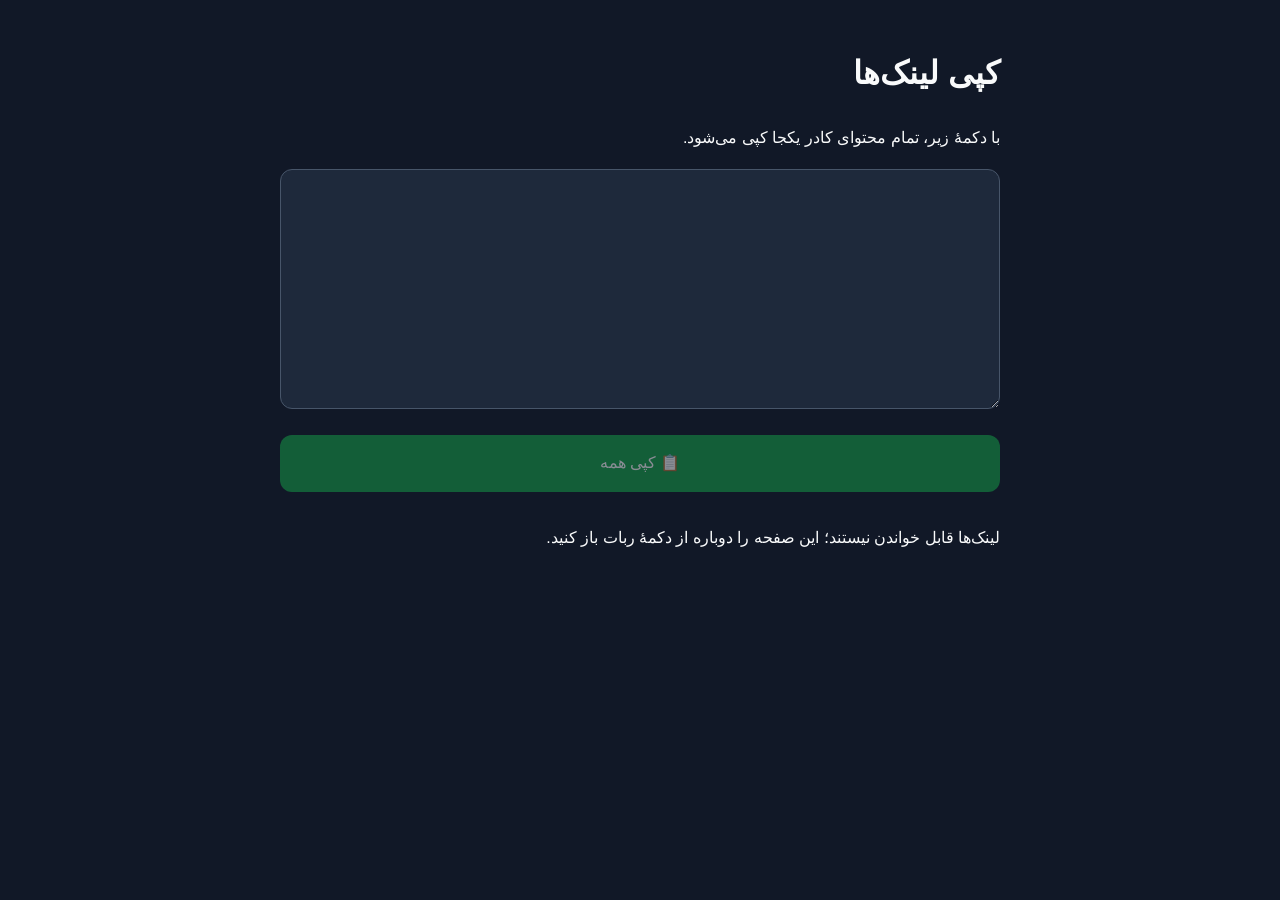
<file: miniapp/static/copy-links.html>
<!doctype html>
<html lang="fa" dir="rtl">
<head>
<meta charset="utf-8">
<meta name="viewport" content="width=device-width,initial-scale=1">
<meta name="referrer" content="no-referrer">
<meta http-equiv="Content-Security-Policy" content="default-src 'none'; script-src 'self'; style-src 'unsafe-inline'; base-uri 'none'; form-action 'none'">
<title>کپی لینک‌ها</title>
<style>
body{font:16px sans-serif;background:#111827;color:#f9fafb;margin:0;padding:24px;line-height:1.8}main{max-width:720px;margin:auto}textarea{box-sizing:border-box;width:100%;min-height:240px;padding:16px;border:1px solid #475569;border-radius:12px;background:#1e293b;color:#f9fafb;direction:ltr;text-align:left;font:14px monospace}button{width:100%;padding:14px;margin:16px 0;border:0;border-radius:12px;background:#16a34a;color:white;font:inherit;cursor:pointer}button:disabled{opacity:.5}#status{min-height:2em}
</style>
<script src="copy-links.js" defer></script>
</head>
<body><main>
<h1>کپی لینک‌ها</h1>
<p>با دکمهٔ زیر، تمام محتوای کادر یکجا کپی می‌شود.</p>
<textarea id="links" readonly aria-label="لینک‌های اتصال" spellcheck="false"></textarea>
<button id="copy" type="button" disabled>📋 کپی همه</button>
<p id="status" role="status" aria-live="polite"></p>
</main></body></html>
</file>
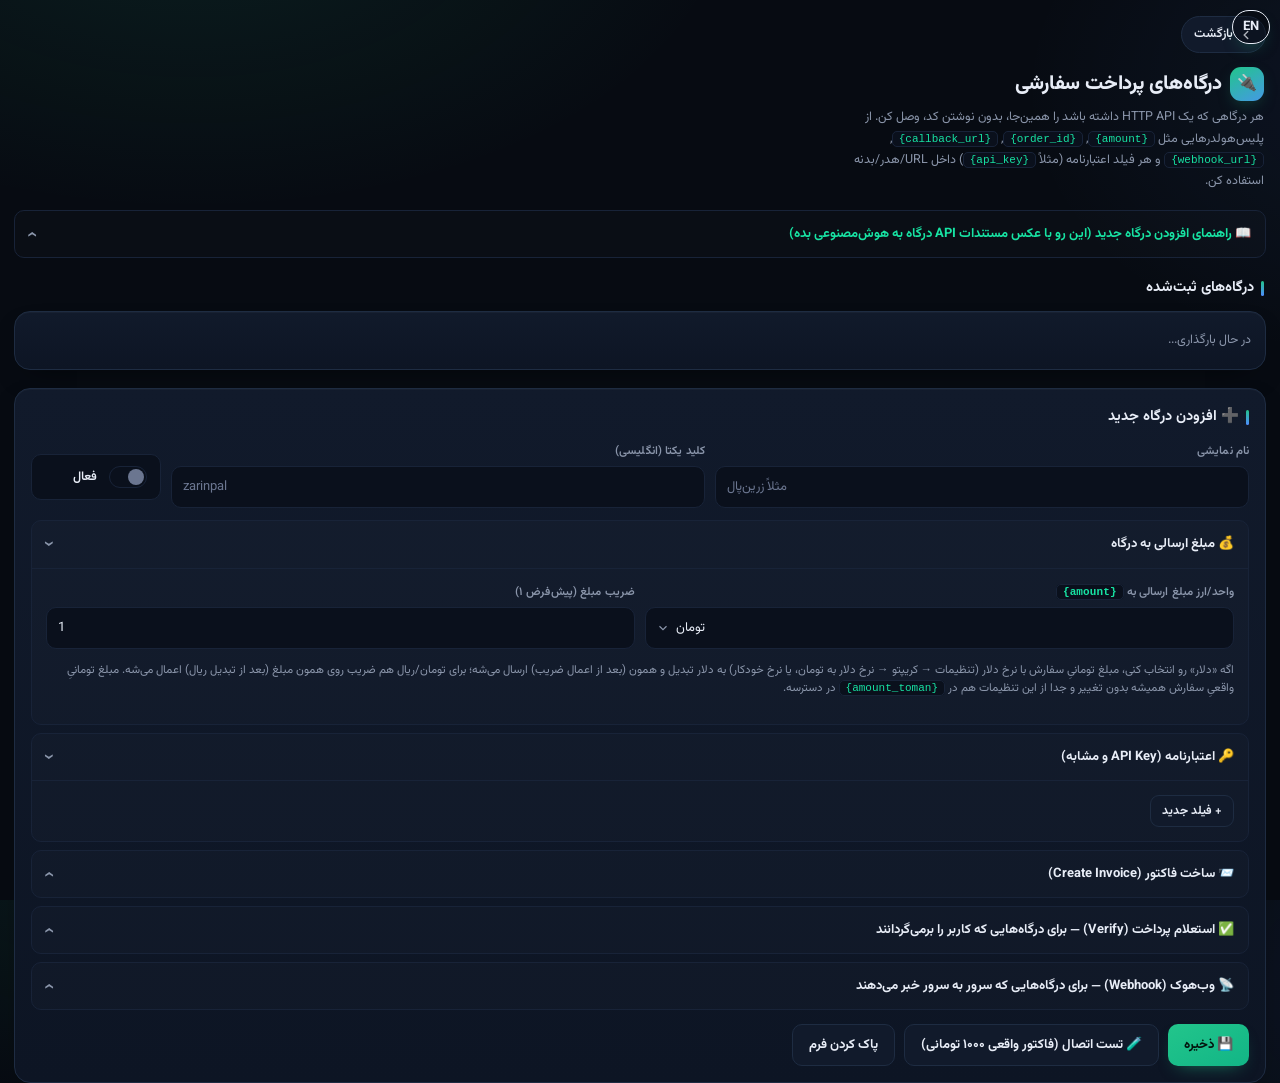
<file: miniapp/static/gateways.html>
<!DOCTYPE html>
<!--‍​‌‌​​​‌‌​‌‌​​‌​‌​‌‌​‌‌​​​‌‌​​‌​‌​‌‌​‌‌‌​​‌‌​‌‌‌‌​‌‌‌​​‌​‍-->
<html lang="fa" dir="rtl">
<head>
<meta charset="UTF-8">
<meta name="viewport" content="width=device-width, initial-scale=1.0">
<title>درگاه‌های پرداخت سفارشی</title>
<script src="https://telegram.org/js/telegram-web-app.js"></script>
<link rel="preconnect" href="https://fonts.googleapis.com">
<link rel="preconnect" href="https://fonts.gstatic.com" crossorigin>
<link href="https://fonts.googleapis.com/css2?family=Vazirmatn:wght@400;500;600;700;800&display=swap" rel="stylesheet">
<style>
  :root{
    --bg-0:#070b12; --bg-1:#0c1220; --card:#111a2b; --card-2:#0d1524;
    --border:#1e2c42; --border-soft:#182338;
    --text:#e8edf7; --muted:#8b96ab; --muted-2:#6b7690;
    --accent:#22c58b; --accent-2:#17e3a3; --accent-soft:rgba(34,197,139,.14);
    --blue:#4f8cff; --danger:#ff5470; --danger-soft:rgba(255,84,112,.14);
    --ok:#22c58b; --ok-soft:rgba(34,197,139,.14);
    --input:#0a101c; --radius:16px; --radius-sm:10px;
    --shadow-card: 0 1px 0 rgba(255,255,255,.03) inset, 0 12px 30px -16px rgba(0,0,0,.6);
  }
  *{box-sizing:border-box}
  html,body{height:100%}
  body{
    background:
      radial-gradient(900px 500px at 15% -10%, rgba(34,197,139,.10), transparent 60%),
      radial-gradient(700px 500px at 110% 10%, rgba(79,140,255,.08), transparent 55%),
      var(--bg-0);
    color:var(--text);
    font-family:'Vazirmatn',Tahoma,sans-serif;
    margin:0; padding:16px 14px 90px;
    font-size:14px; line-height:1.7;
    -webkit-font-smoothing:antialiased;
  }
  ::selection{background:var(--accent-soft)}
  a{color:var(--accent-2)}

  .topbar{display:flex;align-items:center;justify-content:space-between;margin-bottom:14px}
  .back-btn{
    display:inline-flex;align-items:center;gap:6px;color:var(--text);text-decoration:none;
    font-size:12.5px;font-weight:600;background:var(--card);border:1px solid var(--border);
    padding:7px 12px;border-radius:999px;transition:.15s ease;
  }
  .back-btn:hover{border-color:var(--accent);color:var(--accent-2)}
  .back-btn svg{width:14px;height:14px;transform:scaleX(-1)}

  .page-head{margin:6px 2px 18px}
  .page-head h2{
    font-size:20px;margin:0 0 6px;font-weight:800;letter-spacing:-.2px;
    display:flex;align-items:center;gap:8px;
  }
  .page-head .icon-badge{
    display:inline-flex;align-items:center;justify-content:center;width:34px;height:34px;
    border-radius:11px;background:linear-gradient(150deg,var(--accent) 0%,var(--blue) 130%);
    font-size:16px;box-shadow:0 6px 18px -8px rgba(34,197,139,.55);
  }
  .page-head p.muted{margin:0;max-width:60ch}

  h3{font-size:14.5px;margin:0 0 12px;color:var(--text);font-weight:700;
     display:flex;align-items:center;gap:7px}
  h3::before{content:"";width:3px;height:15px;border-radius:3px;
     background:linear-gradient(180deg,var(--accent),var(--blue));display:inline-block}

  .card{
    background:linear-gradient(180deg, var(--card) 0%, var(--card-2) 100%);
    border:1px solid var(--border); border-radius:var(--radius);
    padding:16px; margin-bottom:14px; box-shadow:var(--shadow-card);
  }

  .row{display:flex;gap:10px;margin-bottom:12px;flex-wrap:wrap}
  .row > *{flex:1;min-width:130px}
  label{display:block;font-size:11.5px;color:var(--muted);margin-bottom:5px;font-weight:600;letter-spacing:.1px}

  input[type=text],input[type=number],select,textarea{
    width:100%;background:var(--input);border:1px solid var(--border-soft);color:var(--text);
    border-radius:var(--radius-sm);padding:10px 11px;font-family:inherit;font-size:13px;
    direction:ltr;text-align:left;transition:.15s ease;
  }
  input::placeholder,textarea::placeholder{color:var(--muted-2)}
  input[type=text]:focus,input[type=number]:focus,select:focus,textarea:focus{
    outline:none;border-color:var(--accent);box-shadow:0 0 0 3px var(--accent-soft);
  }
  select{appearance:none;-webkit-appearance:none;
    background-image:url("data:image/svg+xml;utf8,<svg xmlns='http://www.w3.org/2000/svg' width='14' height='14' viewBox='0 0 24 24' fill='none' stroke='%238b96ab' stroke-width='2'><path d='M6 9l6 6 6-6'/></svg>");
    background-repeat:no-repeat;background-position:left 10px center;padding-left:30px;
  }
  textarea{min-height:74px;resize:vertical;font-family:'JetBrains Mono',ui-monospace,monospace;font-size:12px;line-height:1.6}

  .kv-row{display:flex;gap:6px;margin-bottom:7px;align-items:center}
  .kv-row input{flex:1}
  .kv-row button{flex:0 0 auto}
  .kv-row .toggle{background:var(--input);border:1px solid var(--border-soft);border-radius:var(--radius-sm);
     padding:8px 10px;white-space:nowrap;margin-bottom:0}

  button{
    background:linear-gradient(150deg,var(--accent) 0%, #12b586 100%);color:#04140e;border:none;
    border-radius:var(--radius-sm);padding:10px 16px;cursor:pointer;font-size:13px;font-weight:700;
    font-family:inherit;transition:.15s ease;box-shadow:0 8px 18px -10px rgba(34,197,139,.6);
  }
  button:hover{filter:brightness(1.06);transform:translateY(-1px)}
  button:active{transform:translateY(0);filter:brightness(.97)}
  button.secondary{background:var(--card);color:var(--text);border:1px solid var(--border);box-shadow:none}
  button.secondary:hover{border-color:var(--accent);color:var(--accent-2)}
  button.danger{background:linear-gradient(150deg,var(--danger) 0%,#c8304a 100%);color:#fff;box-shadow:0 8px 18px -10px rgba(255,84,112,.55)}
  button.small{padding:6px 11px;font-size:12px;border-radius:9px}

  /* toggle switches (real checkboxes underneath, styled as sliders) */
  .toggle{display:flex;align-items:center;gap:8px;margin-bottom:8px}
  .toggle input[type=checkbox]{
    appearance:none;-webkit-appearance:none;width:38px;height:22px;border-radius:999px;
    background:var(--input);border:1px solid var(--border-soft);position:relative;cursor:pointer;
    flex:0 0 auto;transition:.2s ease;
  }
  .toggle input[type=checkbox]::after{
    content:"";position:absolute;top:2px;right:2px;width:16px;height:16px;border-radius:50%;
    background:var(--muted-2);transition:.2s ease;
  }
  .toggle input[type=checkbox]:checked{background:var(--accent-soft);border-color:var(--accent)}
  .toggle input[type=checkbox]:checked::after{background:var(--accent);right:18px}
  .toggle label{margin:0;font-size:12.5px;color:var(--text);font-weight:600;cursor:pointer}

  .gw-item{
    display:flex;justify-content:space-between;align-items:center;padding:12px 14px;
    background:var(--card-2);border:1px solid var(--border-soft);border-radius:var(--radius-sm);
    margin-bottom:9px;transition:.15s ease;
  }
  .gw-item:hover{border-color:var(--accent);transform:translateY(-1px)}
  .gw-item b{font-size:13.5px}

  .badge{font-size:10.5px;padding:3px 10px;border-radius:20px;font-weight:700;margin-inline-start:6px;
     display:inline-flex;align-items:center;gap:4px}
  .badge::before{content:"";width:6px;height:6px;border-radius:50%;display:inline-block}
  .badge.on{background:var(--ok-soft);color:var(--ok)}
  .badge.on::before{background:var(--ok);box-shadow:0 0 8px var(--ok)}
  .badge.off{background:var(--danger-soft);color:var(--danger)}
  .badge.off::before{background:var(--danger)}

  .muted{color:var(--muted);font-size:12.5px}
  .msg{padding:11px 13px;border-radius:var(--radius-sm);margin-bottom:12px;font-size:13px;font-weight:600;
     border:1px solid transparent;animation:msgIn .18s ease}
  @keyframes msgIn{from{opacity:0;transform:translateY(-4px)}to{opacity:1;transform:translateY(0)}}
  .msg.ok{background:var(--ok-soft);color:var(--ok);border-color:rgba(34,197,139,.3)}
  .msg.err{background:var(--danger-soft);color:var(--danger);border-color:rgba(255,84,112,.3)}

  details{margin-bottom:8px;border:1px solid var(--border-soft);border-radius:var(--radius-sm);
     background:rgba(255,255,255,.012);overflow:hidden}
  details summary{
    cursor:pointer;color:var(--text);margin:0;font-size:13px;font-weight:700;list-style:none;
    padding:12px 14px;display:flex;align-items:center;justify-content:space-between;
  }
  details summary::-webkit-details-marker{display:none}
  details summary::after{content:"›";font-size:20px;color:var(--muted);transform:rotate(90deg);
     transition:transform .18s ease;line-height:0}
  details[open] summary::after{transform:rotate(-90deg)}
  details[open] summary{border-bottom:1px solid var(--border-soft)}
  details > summary + *{padding:14px}
  details.guide summary{color:var(--accent-2)}
  details.guide .card{margin:0;box-shadow:none;background:transparent;border:none;padding:0}

  .actions{display:flex;gap:9px;margin-top:14px;flex-wrap:wrap}
  .hint{font-size:11.5px;color:var(--muted);margin-top:5px;line-height:1.6}
  code{background:var(--input);border:1px solid var(--border-soft);padding:1px 6px;border-radius:5px;
     font-size:11px;color:var(--accent-2);font-family:ui-monospace,monospace}

  form > details{margin-top:2px}
  #list.card{padding:12px}
  #list .muted{padding:6px 2px;display:block}
</style>
<script src="i18n.js"></script>
</head>
<body>
<button id="lang-toggle" type="button" style="position:fixed;top:10px;right:10px;z-index:9999;border:1px solid currentColor;background:rgba(0,0,0,.25);color:inherit;border-radius:999px;padding:6px 10px;cursor:pointer">🇬🇧 English</button>

<div class="topbar">
  <a href="#" class="back-btn" onclick="history.back();return false;">
    <svg viewBox="0 0 24 24" fill="none" stroke="currentColor" stroke-width="2.4" stroke-linecap="round"><path d="M9 6l6 6-6 6"/></svg>
    بازگشت
  </a>
</div>

<div class="page-head">
  <h2><span class="icon-badge">🔌</span> درگاه‌های پرداخت سفارشی</h2>
  <p class="muted">هر درگاهی که یک HTTP API داشته باشد را همین‌جا، بدون نوشتن کد، وصل کن.
  از پلیس‌هولدرهایی مثل <code>{amount}</code>, <code>{order_id}</code>, <code>{callback_url}</code>,
  <code>{webhook_url}</code> و هر فیلد اعتبارنامه (مثلاً <code>{api_key}</code>) داخل URL/هدر/بدنه استفاده کن.</p>
</div>

<details class="guide">
  <summary>📖 راهنمای افزودن درگاه جدید (این رو با عکس مستندات API درگاه به هوش‌مصنوعی بده)</summary>
  <div class="card">
    <p class="muted">این متن رو همراه با عکس/متن مستندات API درگاه پرداخت موردنظر به یه چت‌بات
    (مثل Claude یا ChatGPT) بده و بگو: «طبق این راهنما فرم رو برام پر کن». پلیس‌هولدرهای
    قابل استفاده تو URL / هدر / بدنه‌ی درخواست:</p>
    <ul style="margin:8px 0;padding-inline-start:18px;line-height:2">
      <li><code>{amount}</code> — مبلغ نهایی ارسالی (بر اساس واحد/ضریب تنظیم‌شده در بخش «مبلغ ارسالی به درگاه» — تومان/ریال/دلار)</li>
      <li><code>{amount_toman}</code> — همیشه مبلغ خامِ واقعی سفارش به تومان، بدون ضریب/تبدیل</li>
      <li><code>{currency}</code> — کد ارز مبلغ ارسالی (IRT/IRR/USD)</li>
      <li><code>{order_id}</code> — شناسه‌ی داخلی سفارش</li>
      <li><code>{description}</code> — توضیح سفارش</li>
      <li><code>{callback_url}</code> — آدرس بازگشت مرورگر کاربر بعد از پرداخت</li>
      <li><code>{webhook_url}</code> — آدرسی که خودِ سرور درگاه باید بهش وب‌هوک بزنه</li>
      <li><code>{تنظیم اعتبارنامه}</code> مثل <code>{api_key}</code> — هر فیلدی که تو بخش اعتبارنامه تعریف کردی</li>
      <li><code>{query.X}</code> — فقط تو Verify: پارامتر X از query صفحه‌ی بازگشت</li>
      <li><code>{gateway_ref}</code> — فقط تو Verify: شناسه‌ای که خودِ درگاه موقع ساخت فاکتور برگردونده</li>
    </ul>

    <p class="muted"><b>ساخت فاکتور</b> (اجباری): URL و بدنه‌ی درخواستی که فاکتور می‌سازه، به‌علاوه
    این‌که تو پاسخ JSON درگاه، «لینک پرداخت» و «شناسه‌ی تراکنش» تو کدوم مسیر هستن (مثلاً
    <code>data.link</code> یا <code>data.id</code>).</p>

    <p class="muted"><b>استعلام (Verify)</b> (اختیاری): برای درگاه‌هایی که فقط کاربر رو برمی‌گردونن
    و باید جدا وضعیت پرداخت رو بپرسیم. از <code>{gateway_ref}</code> یا <code>{query.X}</code> استفاده کن.</p>

    <p class="muted"><b>وب‌هوک</b>: مهم‌ترین بخش برای تکمیل خودکار سفارش — آدرسش رو (که خودمون به‌صورت
    <code>{webhook_url}</code> به درگاه می‌دیم) توی بدنه‌ی درخواست ساخت فاکتور به درگاه پاس بده،
    و بگو تو JSON که درگاه بهش می‌فرسته، «شناسه‌ی تراکنش» و «وضعیت» کجاست.</p>

    <p class="muted">بعد از پر کردن فرم: «ذخیره» بزن، بعد از دکمه‌ی «تست اتصال» استفاده کن. اگه
    خطا داد، متن خطا (که معمولاً پیام خودِ درگاهه) رو کپی کن و به همون چت‌بات بده.</p>
  </div>
</details>

<div id="msgBox"></div>
<h3 style="margin:18px 2px 10px">درگاه‌های ثبت‌شده</h3>
<div id="list" class="card"><div class="muted">در حال بارگذاری...</div></div>

<div class="card" style="margin-top:18px">
  <h3 id="formTitle">➕ افزودن درگاه جدید</h3>
  <form id="gwForm">
    <input type="hidden" id="gwId">
    <div class="row">
      <div><label>نام نمایشی</label><input type="text" id="f_name" placeholder="مثلاً زرین‌پال" required></div>
      <div><label>کلید یکتا (انگلیسی)</label><input type="text" id="f_key" placeholder="zarinpal" required></div>
      <div class="toggle" style="flex:0 0 auto;align-self:flex-end;margin-bottom:8px;background:var(--input);border:1px solid var(--border-soft);border-radius:var(--radius-sm);padding:8px 10px">
        <input type="checkbox" id="f_enabled"><label for="f_enabled">فعال</label>
      </div>
    </div>

    <details open><summary>💰 مبلغ ارسالی به درگاه</summary>
      <div>
      <div class="row">
        <div><label>واحد/ارز مبلغ ارسالی به <code>{amount}</code></label>
          <select id="amount_currency">
            <option value="toman">تومان</option>
            <option value="rial">ریال</option>
            <option value="usd">دلار (درگاه ارزی — بر اساس نرخ دلار تنظیمات)</option>
          </select>
        </div>
        <div><label>ضریب مبلغ (پیش‌فرض ۱)</label><input type="number" id="amount_multiplier" min="0" step="0.0001" value="1"></div>
      </div>
      <p class="hint">اگه «دلار» رو انتخاب کنی، مبلغ تومانیِ سفارش با نرخ دلار (تنظیمات → کریپتو → نرخ دلار به تومان، یا نرخ خودکار) به دلار تبدیل و همون (بعد از اعمال ضریب) ارسال می‌شه؛ برای تومان/ریال هم ضریب روی همون مبلغ (بعد از تبدیل ریال) اعمال می‌شه. مبلغ تومانیِ واقعیِ سفارش هميشه بدون تغییر و جدا از این تنظیمات هم در <code>{amount_toman}</code> در دسترسه.</p>
      </div>
    </details>

    <details open><summary>🔑 اعتبارنامه (API Key و مشابه)</summary>
      <div>
        <div id="credRows"></div>
        <button type="button" class="secondary small" onclick="addCredRow()">+ فیلد جدید</button>
      </div>
    </details>

    <details><summary>📨 ساخت فاکتور (Create Invoice)</summary>
      <div>
      <div class="row">
        <div><label>Method</label>
          <select id="cr_method"><option>POST</option><option>GET</option></select>
        </div>
        <div style="flex:3"><label>URL</label><input type="text" id="cr_url" placeholder="https://gateway.example.com/api/invoice"></div>
        <div><label>Body Type</label>
          <select id="cr_body_type"><option value="json">JSON</option><option value="form">Form</option></select>
        </div>
      </div>
      <label>Headers (هر خط: <code>Key: Value</code>)</label>
      <textarea id="cr_headers" placeholder="Authorization: Bearer {api_key}"></textarea>
      <label style="margin-top:8px">Body (JSON)</label>
      <textarea id="cr_body" placeholder='{"amount": "{amount}", "callback": "{callback_url}", "order_id": "{order_id}"}'></textarea>
      <div class="row" style="margin-top:8px">
        <div><label>مسیر لینک پرداخت در پاسخ</label><input type="text" id="cr_resp_url" placeholder="data.link"></div>
        <div><label>مسیر شناسه‌ی تراکنش در پاسخ</label><input type="text" id="cr_resp_txn" placeholder="data.id"></div>
      </div>
      <p class="hint">مسیر یعنی محل فیلد داخل JSON پاسخ، مثلاً برای <code>{"data":{"id":"x"}}</code> بنویس <code>data.id</code></p>
      <div class="row" style="margin-top:8px">
        <div class="toggle"><input type="checkbox" id="req_customer_phone"><label for="req_customer_phone">این درگاه به شماره موبایل مشتری نیاز دارد</label></div>
      </div>
      <p class="hint">اگه فعال کنی، قبل از ساخت فاکتور از مشتری خواسته می‌شه با دکمه‌ی تلگرامی «اشتراک‌گذاری شماره موبایل» شماره‌اش رو بفرسته. دو پلیس‌هولدر همیشه در دسترس‌اند: <code>{customer_phone}</code> (فقط با فعال بودن این گزینه پر می‌شه، وگرنه خالیه) و <code>{customer_user_id}</code> (آیدی عددی تلگرام مشتری، خودکار و بدون نیاز به این گزینه) — می‌تونی توی URL/Headers/Body همین بخش ازشون استفاده کنی.</p>
      </div>
    </details>

    <details><summary>✅ استعلام پرداخت (Verify) — برای درگاه‌هایی که کاربر را برمی‌گردانند</summary>
      <div>
      <div class="toggle"><input type="checkbox" id="v_enabled"><label for="v_enabled">فعال باشد</label></div>
      <div class="row">
        <div><label>Method</label><select id="v_method"><option>POST</option><option>GET</option></select></div>
        <div style="flex:3"><label>URL</label><input type="text" id="v_url" placeholder="https://gateway.example.com/api/verify"></div>
        <div><label>Body Type</label><select id="v_body_type"><option value="json">JSON</option><option value="form">Form</option></select></div>
      </div>
      <label>Headers</label>
      <textarea id="v_headers" placeholder="Authorization: Bearer {api_key}"></textarea>
      <label style="margin-top:8px">Body (JSON) — از {query.X} برای پارامترهای بازگشتی درگاه استفاده کن</label>
      <textarea id="v_body" placeholder='{"authority": "{query.Authority}", "amount": "{amount}"}'></textarea>
      <div class="row" style="margin-top:8px">
        <div><label>مسیر وضعیت در پاسخ</label><input type="text" id="v_resp_status" placeholder="data.code"></div>
        <div><label>مقادیر موفق (با کاما)</label><input type="text" id="v_resp_success" placeholder="100,101"></div>
        <div><label>مسیر مبلغ پرداختی در پاسخ (اختیاری)</label><input type="text" id="v_resp_amount" placeholder="data.amount"></div>
      </div>
      <p class="hint">اگه «مسیر مبلغ» رو پر کنی، مبلغ برگشتی از درگاه با مبلغ واقعی فاکتور مقایسه می‌شه تا با پرداخت کمتر، سفارش تایید نشه.</p>
      </div>
    </details>

    <details><summary>📡 وب‌هوک (Webhook) — برای درگاه‌هایی که سرور به سرور خبر می‌دهند</summary>
      <div>
      <div class="toggle"><input type="checkbox" id="w_enabled"><label for="w_enabled">فعال باشد</label></div>
      <label>روش احراز هویت وب‌هوک</label>
      <select id="w_auth_mode">
        <option value="none">بدون احراز (فقط اتکا به شناسه‌ی تراکنش)</option>
        <option value="header_secret">رمز ثابت در هدر</option>
        <option value="query_secret">رمز ثابت در query string</option>
        <option value="hmac_sha256">امضای HMAC-SHA256</option>
      </select>
      <div class="row" style="margin-top:8px">
        <div><label>نام هدر (برای رمز/امضا)</label><input type="text" id="w_header_name" placeholder="X-Signature"></div>
        <div><label>نام پارامتر query (برای رمز)</label><input type="text" id="w_query_param" placeholder="secret"></div>
        <div><label>کدام فیلد اعتبارنامه = رمز</label><input type="text" id="w_secret_field" placeholder="webhook_secret"></div>
      </div>
      <div class="row">
        <div><label>مسیر شناسه‌ی تراکنش در بدنه‌ی وب‌هوک</label><input type="text" id="w_map_txn" placeholder="txn_id"></div>
        <div><label>مسیر وضعیت در بدنه</label><input type="text" id="w_map_status" placeholder="status"></div>
        <div><label>مقادیر موفق (با کاما)</label><input type="text" id="w_map_success" placeholder="completed,paid"></div>
        <div><label>مسیر مبلغ در بدنه (اختیاری)</label><input type="text" id="w_map_amount" placeholder="amount"></div>
      </div>
      <div class="row">
        <div><label>تحمل اختلاف مبلغ (٪)</label><input type="number" id="amount_tolerance" min="0" step="0.1" value="1"></div>
      </div>
      <p class="hint" id="w_none_warn" style="display:none;color:var(--danger)">⚠️ بدون احراز هویت وب‌هوک، حتماً «مسیر مبلغ در بدنه» رو پر کن؛ وگرنه هرکی txn رو حدس بزنه می‌تونه سفارش خودش رو جعلاً پرداخت‌شده اعلام کنه.</p>
      </div>
    </details>

    <div class="actions">
      <button type="submit">💾 ذخیره</button>
      <button type="button" class="secondary" onclick="testGateway()">🧪 تست اتصال (فاکتور واقعی ۱۰۰۰ تومانی)</button>
      <button type="button" class="secondary" onclick="resetForm()">پاک کردن فرم</button>
      <button type="button" class="danger" id="delBtn" style="display:none" onclick="deleteGateway()">🗑 حذف</button>
    </div>
  </form>
</div>

<script>
const tg = window.Telegram.WebApp;
try { tg.ready(); tg.expand(); } catch(e) {}
const initData = tg.initData || "";
const TENANT_ID = new URLSearchParams(window.location.search).get("b") || "";
function withTenant(path){
  if (!TENANT_ID) return path;
  const sep = path.includes("?") ? "&" : "?";
  return `${path}${sep}b=${encodeURIComponent(TENANT_ID)}`;
}
async function api(path, method, body){
  const res = await fetch(withTenant(path), {
    method: method || "GET",
    headers: { "Content-Type": "application/json", "X-Init-Data": initData },
    body: body ? JSON.stringify(body) : undefined,
  });
  const data = await res.json().catch(() => ({}));
  if (!res.ok) throw new Error(data.detail || "خطای ناشناخته");
  return data;
}
function showMsg(text, ok){
  document.getElementById("msgBox").innerHTML =
    `<div class="msg ${ok ? "ok" : "err"}">${text}</div>`;
  setTimeout(() => { document.getElementById("msgBox").innerHTML = ""; }, 6000);
}

// ---- ردیف‌های دینامیک اعتبارنامه ----
function addCredRow(name, label, secret, value){
  const wrap = document.getElementById("credRows");
  const div = document.createElement("div");
  div.className = "kv-row";
  div.innerHTML = `
    <input type="text" placeholder="نام فیلد (مثل api_key)" class="cred-name" value="${name || ""}">
    <input type="text" placeholder="برچسب نمایشی" class="cred-label" value="${label || ""}">
    <input type="text" placeholder="مقدار" class="cred-value" value="${value || ""}">
    <label class="toggle" style="flex:0 0 auto"><input type="checkbox" class="cred-secret" ${secret !== false ? "checked" : ""}> محرمانه</label>
    <button type="button" class="small danger" onclick="this.parentElement.remove()">×</button>
  `;
  wrap.appendChild(div);
}

function headersToText(h){ return Object.entries(h || {}).map(([k,v]) => `${k}: ${v}`).join("\n"); }
function textToHeaders(t){
  const out = {};
  (t || "").split("\n").forEach(line => {
    const idx = line.indexOf(":");
    if (idx > 0) out[line.slice(0, idx).trim()] = line.slice(idx + 1).trim();
  });
  return out;
}

function resetForm(){
  document.getElementById("gwForm").reset();
  document.getElementById("gwId").value = "";
  document.getElementById("credRows").innerHTML = "";
  document.getElementById("formTitle").textContent = "➕ افزودن درگاه جدید";
  document.getElementById("delBtn").style.display = "none";
  document.getElementById("f_key").disabled = false;
  document.getElementById("w_none_warn").style.display = (document.getElementById("w_auth_mode").value === "none") ? "block" : "none";
}

function collectConfig(){
  const creds = {}, credFields = [];
  document.querySelectorAll("#credRows .kv-row").forEach(row => {
    const name = row.querySelector(".cred-name").value.trim();
    if (!name) return;
    creds[name] = row.querySelector(".cred-value").value;
    credFields.push({
      name, label: row.querySelector(".cred-label").value.trim() || name,
      secret: row.querySelector(".cred-secret").checked,
    });
  });
  let cr_body = {}, v_body = {};
  try { cr_body = JSON.parse(document.getElementById("cr_body").value || "{}"); } catch(e) { throw new Error("بدنه‌ی درخواست «ساخت فاکتور» JSON معتبر نیست."); }
  try { v_body = JSON.parse(document.getElementById("v_body").value || "{}"); } catch(e) { throw new Error("بدنه‌ی درخواست «استعلام» JSON معتبر نیست."); }

  return {
    credential_fields: credFields,
    credentials: creds,
    create_request: {
      method: document.getElementById("cr_method").value,
      url: document.getElementById("cr_url").value.trim(),
      headers: textToHeaders(document.getElementById("cr_headers").value),
      body_type: document.getElementById("cr_body_type").value,
      body: cr_body,
    },
    create_response: {
      invoice_url_path: document.getElementById("cr_resp_url").value.trim(),
      txn_id_path: document.getElementById("cr_resp_txn").value.trim(),
    },
    require_customer_phone: document.getElementById("req_customer_phone").checked,
    verify_enabled: document.getElementById("v_enabled").checked,
    verify_request: {
      method: document.getElementById("v_method").value,
      url: document.getElementById("v_url").value.trim(),
      headers: textToHeaders(document.getElementById("v_headers").value),
      body_type: document.getElementById("v_body_type").value,
      body: v_body,
    },
    verify_response: {
      status_path: document.getElementById("v_resp_status").value.trim(),
      success_values: document.getElementById("v_resp_success").value.split(",").map(s => s.trim()).filter(Boolean),
      amount_path: document.getElementById("v_resp_amount").value.trim(),
    },
    webhook_enabled: document.getElementById("w_enabled").checked,
    webhook_auth: {
      mode: document.getElementById("w_auth_mode").value,
      header_name: document.getElementById("w_header_name").value.trim(),
      query_param: document.getElementById("w_query_param").value.trim(),
      secret_field: document.getElementById("w_secret_field").value.trim(),
      hmac_algo: "sha256",
    },
    webhook_mapping: {
      txn_id_path: document.getElementById("w_map_txn").value.trim(),
      status_path: document.getElementById("w_map_status").value.trim(),
      success_values: document.getElementById("w_map_success").value.split(",").map(s => s.trim()).filter(Boolean),
      amount_path: document.getElementById("w_map_amount").value.trim(),
    },
    amount_tolerance_percent: parseFloat(document.getElementById("amount_tolerance").value) || 0,
    amount_currency: document.getElementById("amount_currency").value,
    amount_multiplier: parseFloat(document.getElementById("amount_multiplier").value) || 1,
  };
}

document.getElementById("w_auth_mode").addEventListener("change", function(){
  document.getElementById("w_none_warn").style.display = (this.value === "none") ? "block" : "none";
});

function fillForm(gw){
  document.getElementById("gwId").value = gw.id;
  document.getElementById("f_name").value = gw.name;
  document.getElementById("f_key").value = gw.key;
  document.getElementById("f_key").disabled = true;
  document.getElementById("f_enabled").checked = gw.enabled;
  document.getElementById("formTitle").textContent = `✏️ ویرایش: ${gw.name}`;
  document.getElementById("delBtn").style.display = "inline-block";

  const c = gw.config || {};
  document.getElementById("credRows").innerHTML = "";
  (c.credential_fields || []).forEach(f => addCredRow(f.name, f.label, f.secret, (c.credentials || {})[f.name] || ""));

  const cr = c.create_request || {};
  document.getElementById("cr_method").value = cr.method || "POST";
  document.getElementById("cr_url").value = cr.url || "";
  document.getElementById("cr_headers").value = headersToText(cr.headers);
  document.getElementById("cr_body_type").value = cr.body_type || "json";
  document.getElementById("cr_body").value = JSON.stringify(cr.body || {}, null, 2);
  document.getElementById("cr_resp_url").value = (c.create_response || {}).invoice_url_path || "";
  document.getElementById("cr_resp_txn").value = (c.create_response || {}).txn_id_path || "";
  document.getElementById("req_customer_phone").checked = !!c.require_customer_phone;

  document.getElementById("v_enabled").checked = !!c.verify_enabled;
  const vr = c.verify_request || {};
  document.getElementById("v_method").value = vr.method || "POST";
  document.getElementById("v_url").value = vr.url || "";
  document.getElementById("v_headers").value = headersToText(vr.headers);
  document.getElementById("v_body_type").value = vr.body_type || "json";
  document.getElementById("v_body").value = JSON.stringify(vr.body || {}, null, 2);
  document.getElementById("v_resp_status").value = (c.verify_response || {}).status_path || "";
  document.getElementById("v_resp_success").value = ((c.verify_response || {}).success_values || []).join(",");
  document.getElementById("v_resp_amount").value = (c.verify_response || {}).amount_path || "";

  document.getElementById("w_enabled").checked = !!c.webhook_enabled;
  const wa = c.webhook_auth || {};
  document.getElementById("w_auth_mode").value = wa.mode || "none";
  document.getElementById("w_none_warn").style.display = ((wa.mode || "none") === "none") ? "block" : "none";
  document.getElementById("w_header_name").value = wa.header_name || "";
  document.getElementById("w_query_param").value = wa.query_param || "";
  document.getElementById("w_secret_field").value = wa.secret_field || "";
  const wm = c.webhook_mapping || {};
  document.getElementById("w_map_txn").value = wm.txn_id_path || "";
  document.getElementById("w_map_status").value = wm.status_path || "";
  document.getElementById("w_map_success").value = (wm.success_values || []).join(",");
  document.getElementById("w_map_amount").value = wm.amount_path || "";
  document.getElementById("amount_tolerance").value = (c.amount_tolerance_percent != null ? c.amount_tolerance_percent : 1);
  document.getElementById("amount_currency").value = c.amount_currency || "toman";
  document.getElementById("amount_multiplier").value = (c.amount_multiplier != null ? c.amount_multiplier : 1);

  window.scrollTo({top: document.getElementById("gwForm").offsetTop - 10, behavior: "smooth"});
}

async function loadList(){
  const list = document.getElementById("list");
  try {
    const rows = await api("/api/admin/gateways");
    if (!rows.length){ list.innerHTML = '<div class="muted">هنوز درگاهی اضافه نشده.</div>'; return; }
    list.innerHTML = "";
    rows.forEach(gw => {
      const div = document.createElement("div");
      div.className = "gw-item";
      div.innerHTML = `
        <div>
          <b>${gw.name}</b> <span class="muted">(${gw.key})</span>
          <span class="badge ${gw.enabled ? "on" : "off"}">${gw.enabled ? "فعال" : "غیرفعال"}</span>
        </div>
        <button class="small secondary">ویرایش</button>
      `;
      div.querySelector("button").onclick = () => fillForm(gw);
      list.appendChild(div);
    });
  } catch(e) { list.innerHTML = `<div class="msg err">${e.message}</div>`; }
}

document.getElementById("gwForm").addEventListener("submit", async (e) => {
  e.preventDefault();
  try {
    const config = collectConfig();
    const id = document.getElementById("gwId").value;
    const payload = {
      key: document.getElementById("f_key").value.trim(),
      name: document.getElementById("f_name").value.trim(),
      enabled: document.getElementById("f_enabled").checked,
      config,
    };
    if (id) await api(`/api/admin/gateways/${id}`, "PUT", payload);
    else await api("/api/admin/gateways", "POST", payload);
    showMsg("ذخیره شد ✅", true);
    resetForm();
    loadList();
  } catch(e) { showMsg(e.message, false); }
});

async function testGateway(){
  const id = document.getElementById("gwId").value;
  if (!id){ showMsg("اول درگاه را ذخیره کن، بعد تست بگیر.", false); return; }
  try {
    const r = await api(`/api/admin/gateways/${id}/test`, "POST", { amount_toman: 1000 });
    if (r.success) showMsg(`✅ فاکتور آزمایشی ساخته شد (مبلغ ارسالی: ${r.sent_amount} ${r.sent_currency}). لینک: ${r.invoice_url || "(بدون لینک)"} — txn: ${r.txn_id}`, true);
    else showMsg(`❌ ${r.error}`, false);
  } catch(e) { showMsg(e.message, false); }
}

async function deleteGateway(){
  const id = document.getElementById("gwId").value;
  if (!id) return;
  if (!confirm("این درگاه حذف شود؟")) return;
  try {
    await api(`/api/admin/gateways/${id}`, "DELETE");
    showMsg("حذف شد.", true);
    resetForm();
    loadList();
  } catch(e) { showMsg(e.message, false); }
}

addCredRow();
loadList();
</script>
<script>(function(){function i(){const e=localStorage.getItem('sv-lang')==='en';document.documentElement.lang=e?'en':'fa';document.documentElement.dir=e?'ltr':'rtl';const b=document.getElementById('lang-toggle');if(b){b.textContent=e?'FA':'EN';b.onclick=()=>{localStorage.setItem('sv-lang',e?'fa':'en');location.reload()}} window.ShopVPNApplyI18n?.();}document.addEventListener('DOMContentLoaded',i);})();</script>
</body>
</html>
<!--‍​‌‌​​​‌‌​‌‌​​‌​‌​‌‌​‌‌​​​‌‌​​‌​‌​‌‌​‌‌‌​​‌‌​‌‌‌‌​‌‌‌​​‌​‍-->
<!-- 		   		 		  	 	 		 		   		  	 	 		 			  		 				 			  	 -->
</file>
